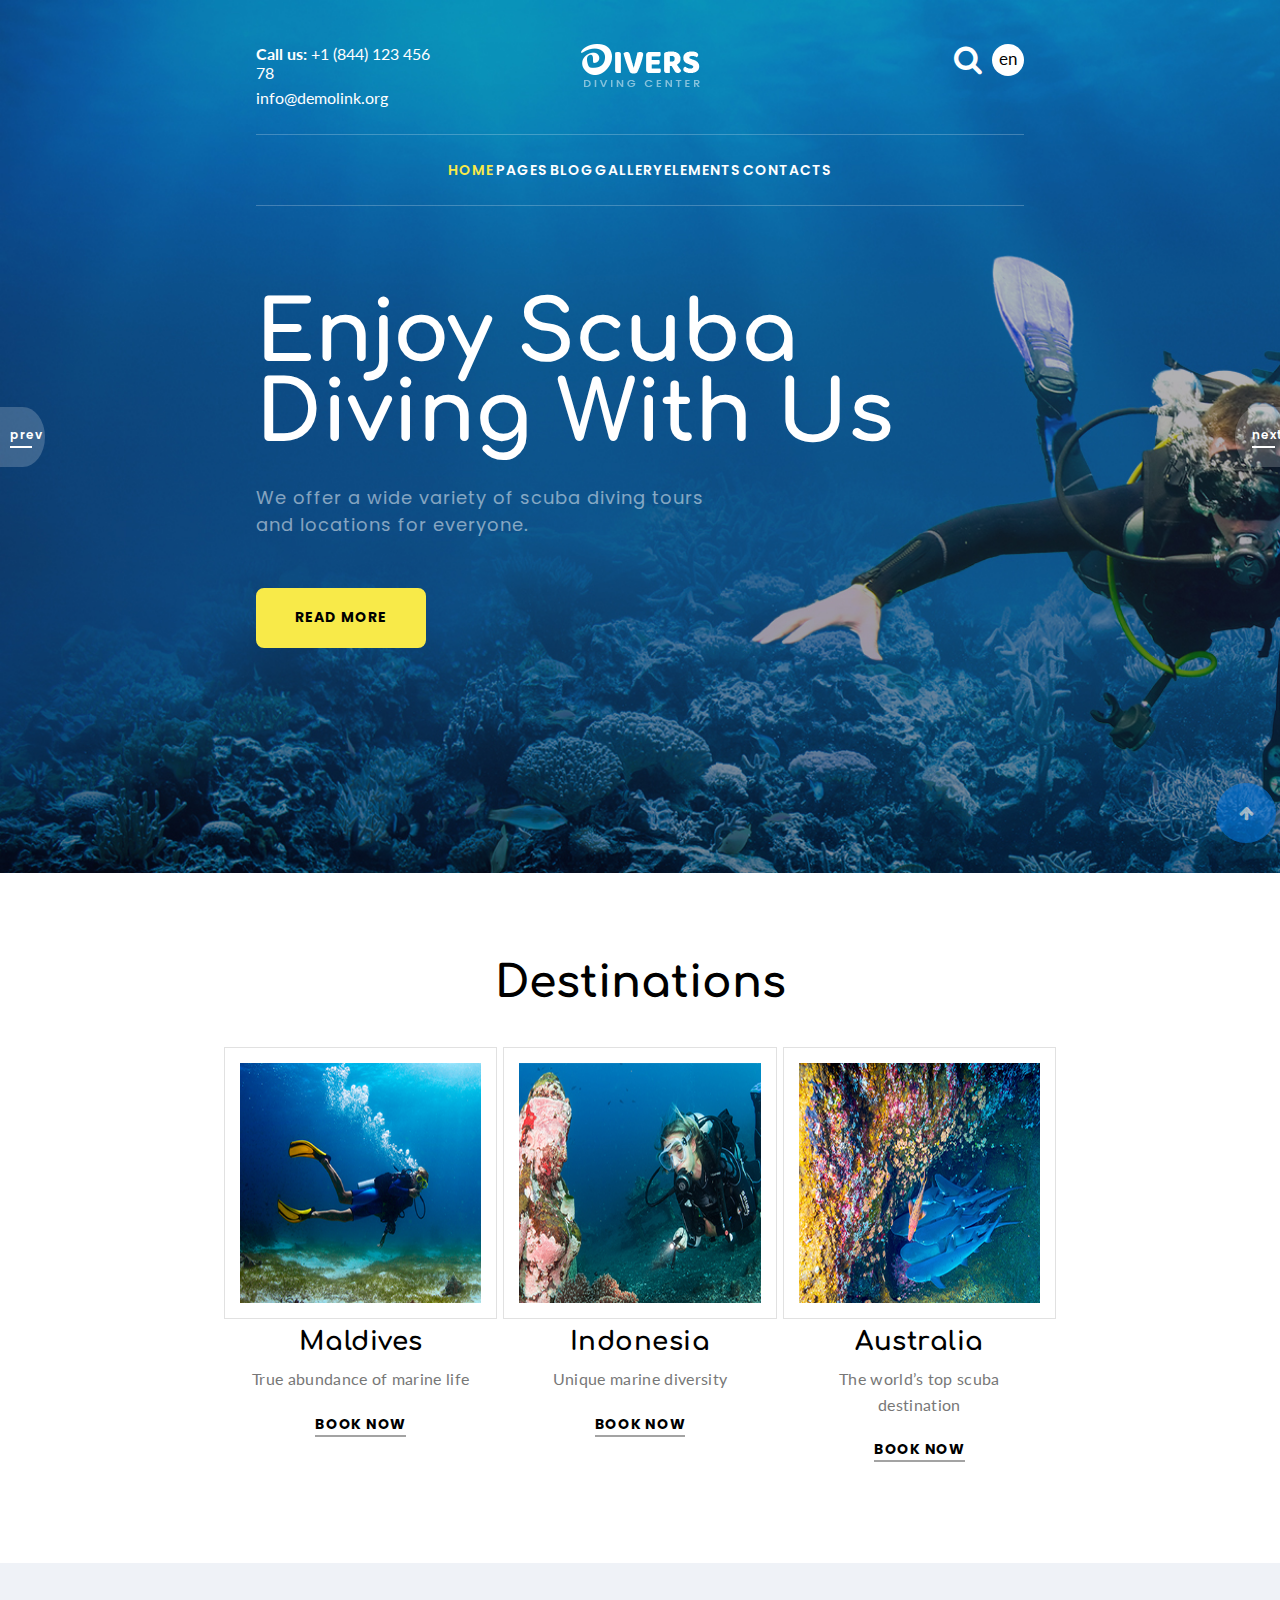
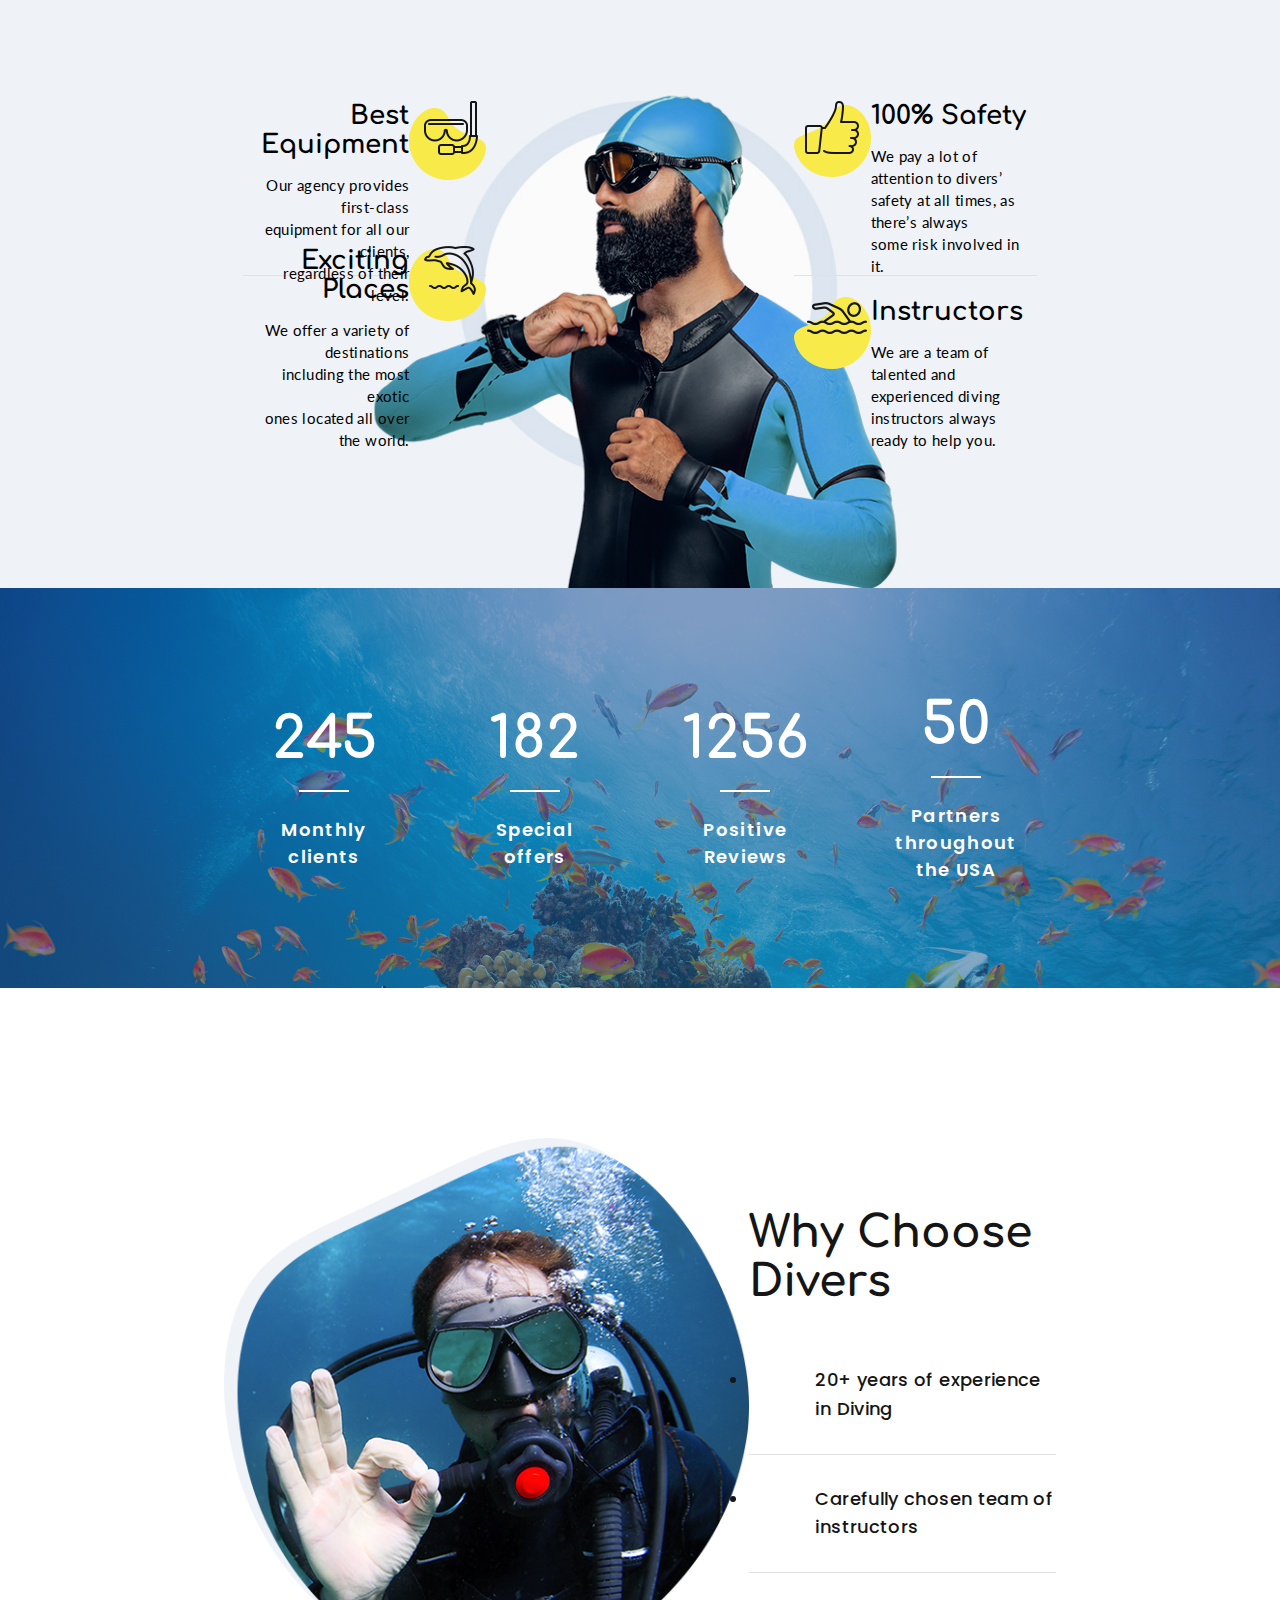
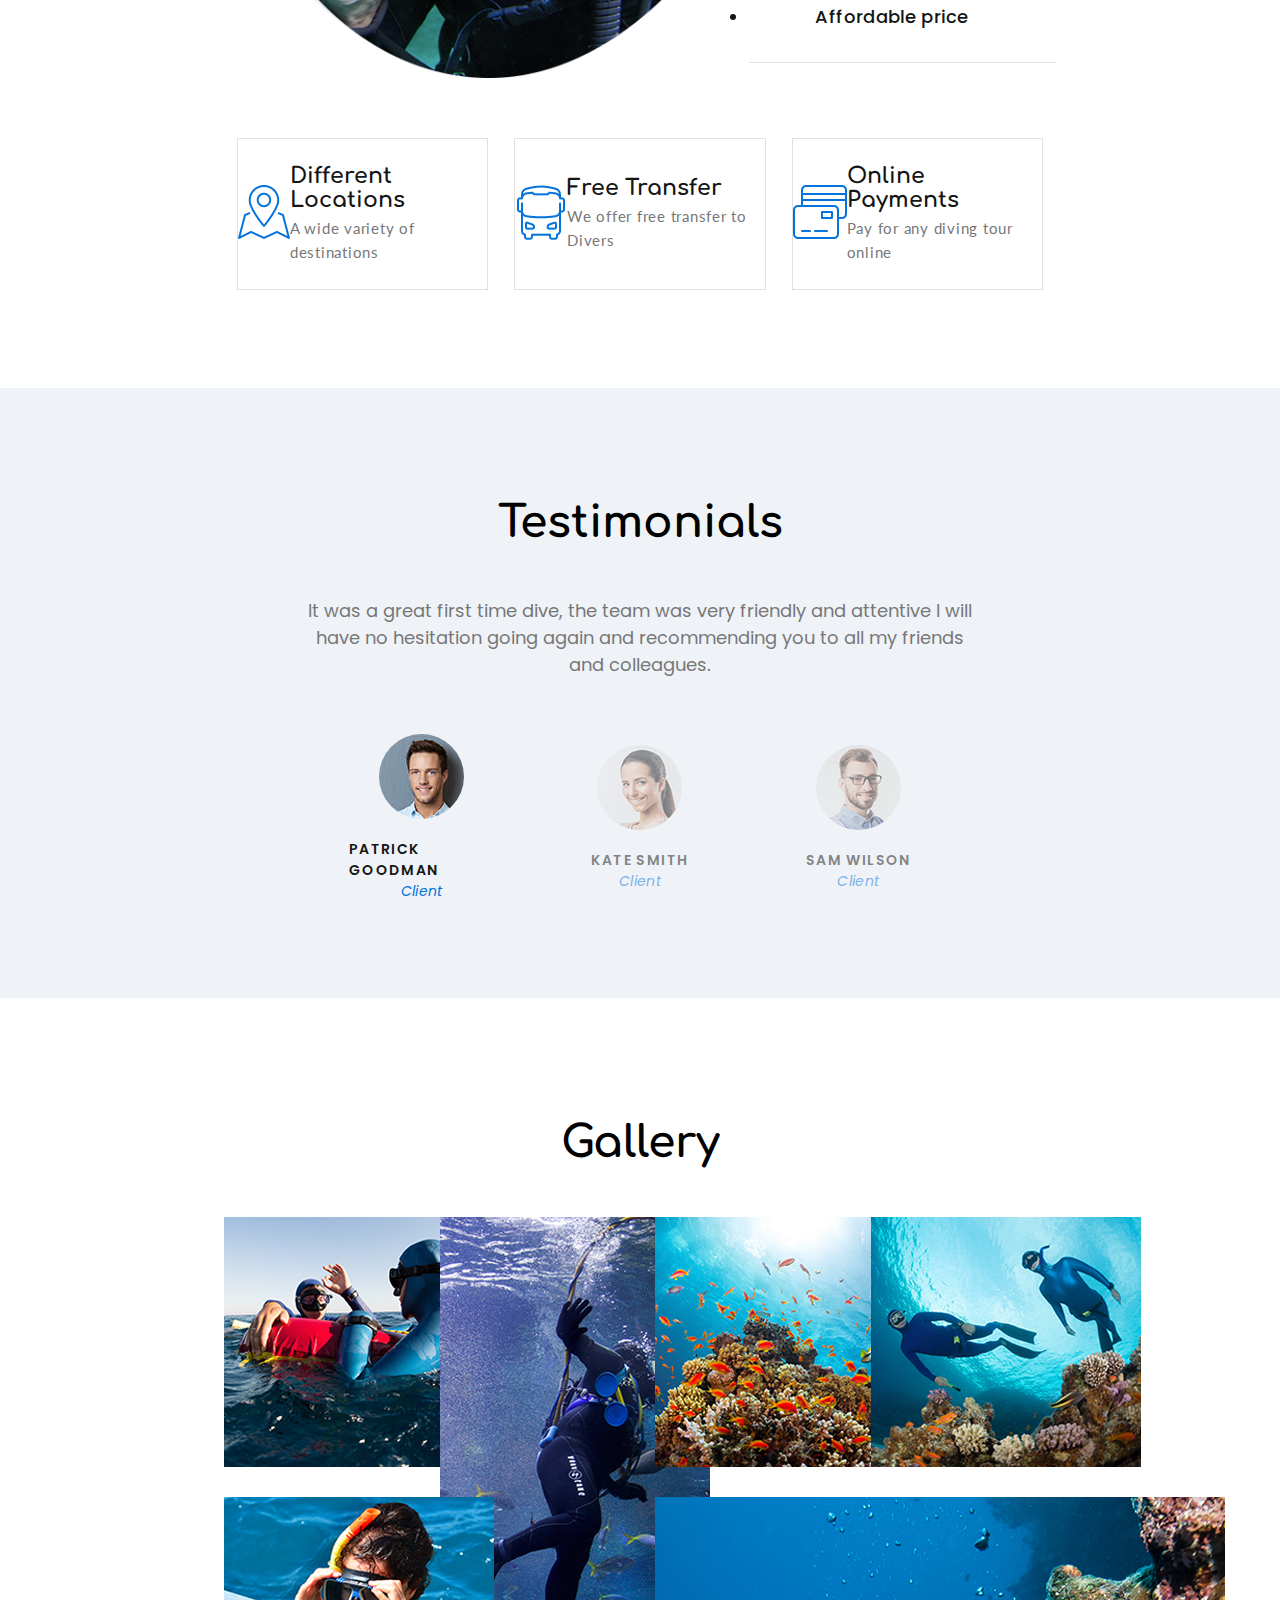
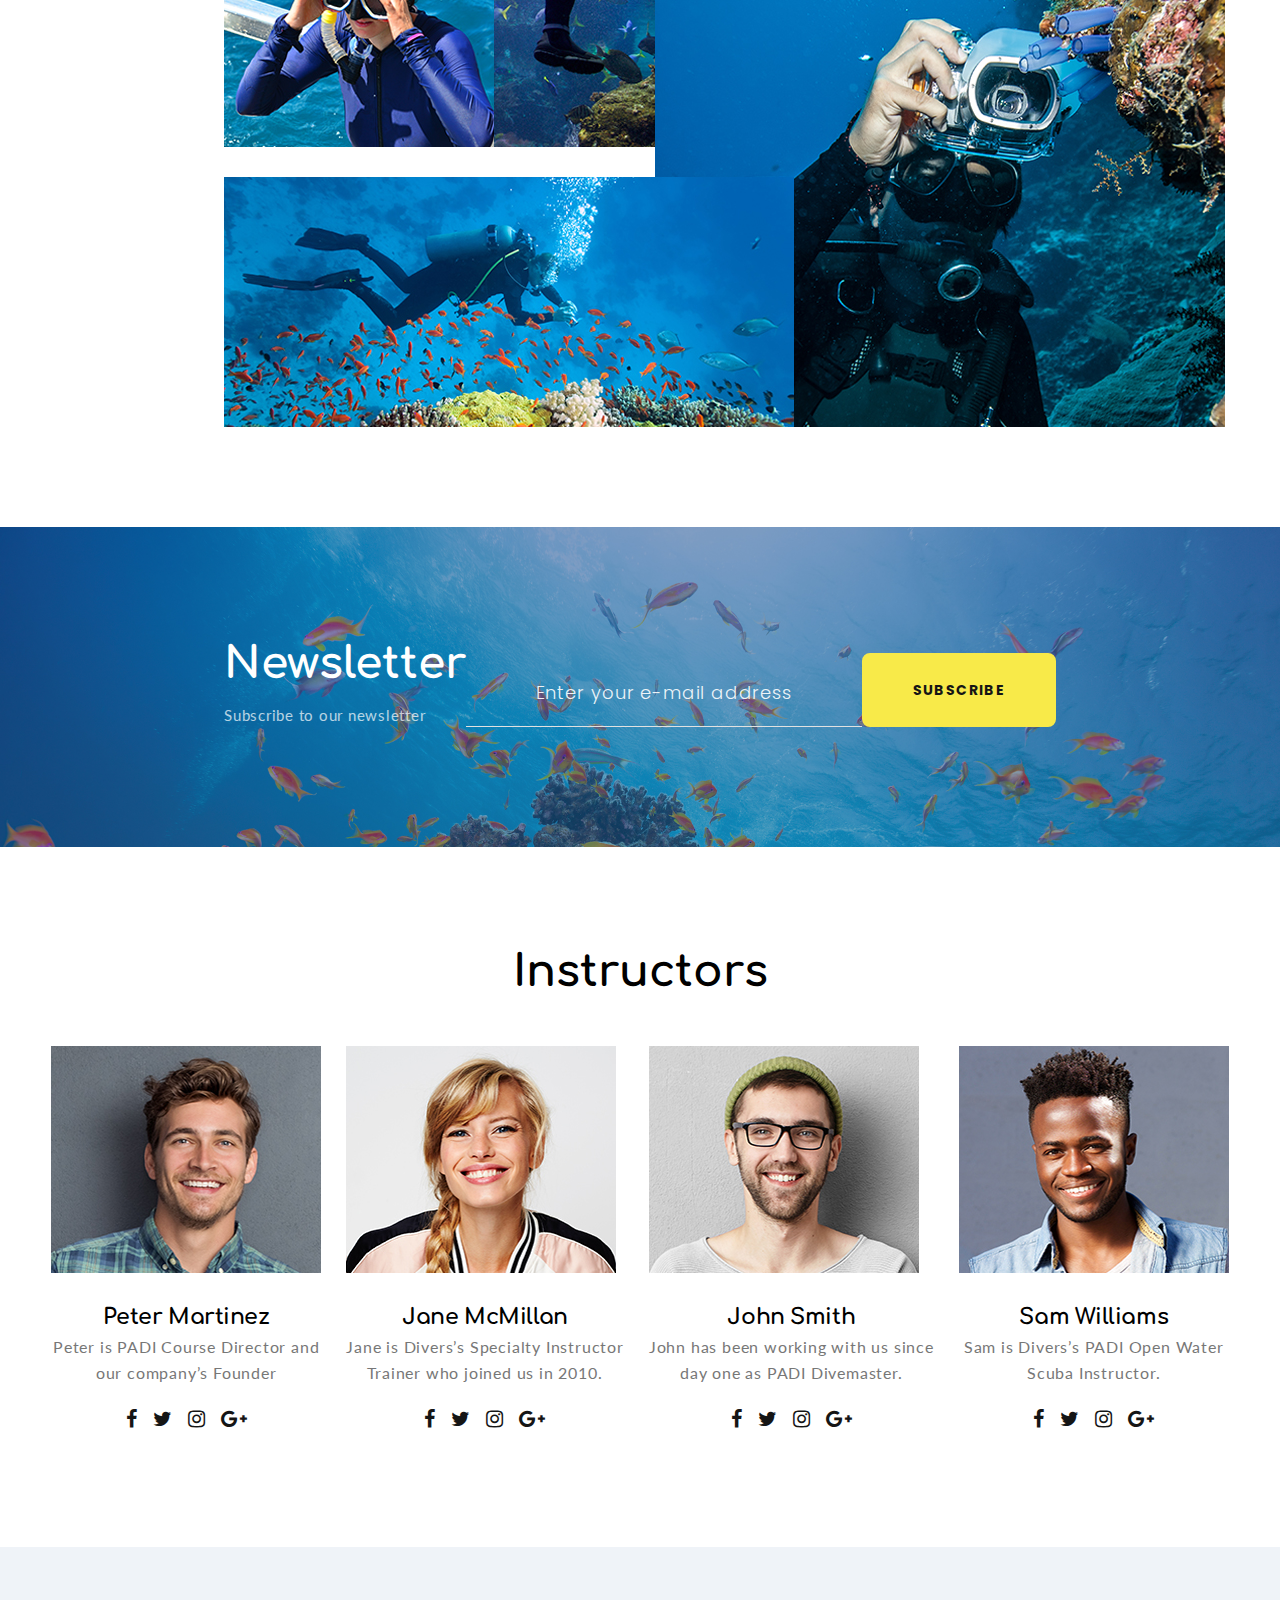
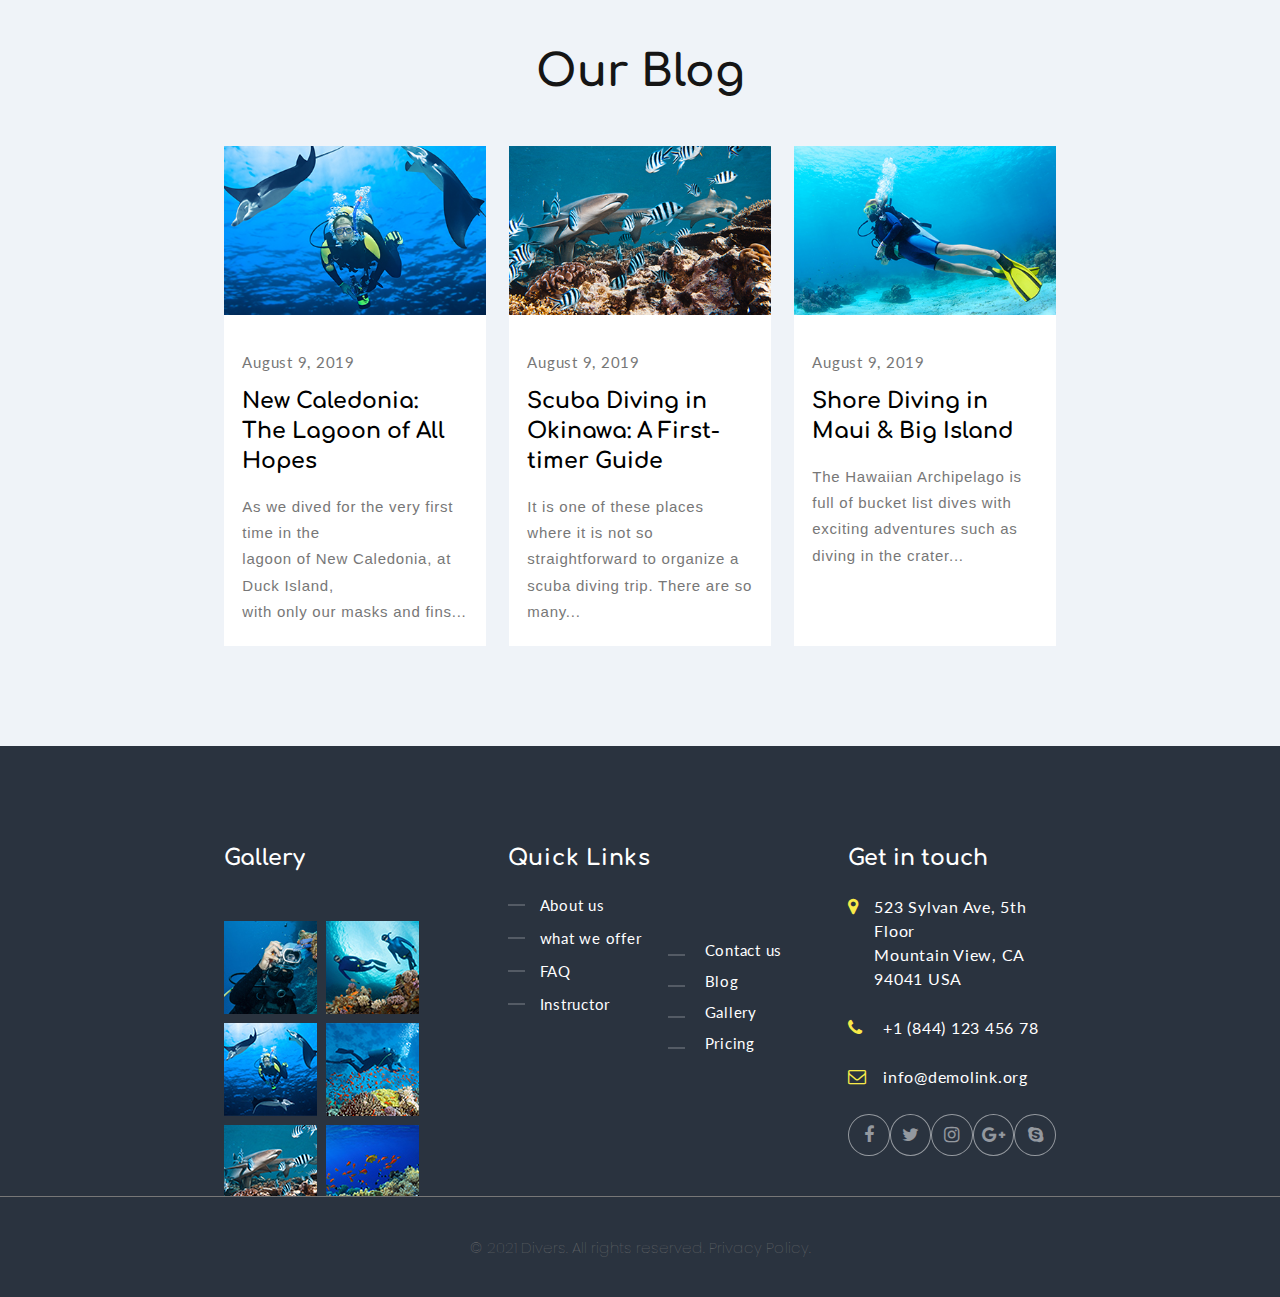
<file: index.html>
<!DOCTYPE html>
<html lang="en">
  <head>
    <meta charset="UTF-8" />
    <meta http-equiv="X-UA-Compatible" content="IE=edge" />
    <meta name="viewport" content="width=device-width, initial-scale=1.0" />
    <title>Divers | Online booking portal for scooba diving</title>
    <link rel="stylesheet" href="style.css" />
    <link rel="stylesheet" href="mobile.css">
    <link
      rel="stylesheet"
      href="https://cdnjs.cloudflare.com/ajax/libs/font-awesome/4.7.0/css/font-awesome.css"
    />
  </head>   
  <body>
    <!-- back to top button  -->
    <div class="btt" id="btt"> 
      <i class="fa fa-arrow-up" aria-hidden="true"></i>
    </div>

    <!-- Navigation for mobile phones  -->
    <div class="mob-nav mob" id="mob-nav">
      <ul class="list-items">
        <li class="item" id="item1">HOME</li>
        <li class="item">PAGES</li>
        <li class="item">BLOG</li>
        <li class="item">GALLERY</li>
        <li class="item">ELEMENTS</li>
        <li class="item">CONTACTS</li>
      </ul>
    </div>

    <!-- banner -->
    <section>
      <div class="banner">
        <div class="pre-button slider_btn">
          <span>prev</span>
          <span class="btn-line"></span>
        </div>
        <div class="banner-content">
          <!-- header  -->
          <div class="header">
            <div class="child">
              <p style="margin-bottom: 6px">
                <strong>Call us:</strong> +1 (844) 123 456 78
              </p>
              <p>info@demolink.org</p>
            </div>
            <div class="child">
              <p class="mob menu-lines" id="menu-lines">
                <span class="head-line"></span>
                <span class="head-line"></span>
                <span class="head-line"></span> 
              </p>
              <img src="/img/divers_logo.png" class="desktop"/> 
              <img src="/img/mb-divers-logo.png" class="mob logo"/>
            </div>
            <div class="child">
              <i class="fa fa-search" aria-hidden="true"></i>
              <span class="en">en</span>
              <p class="mob menu-dots">
                <span class="head-dot"></span>
                <span class="head-dot"></span>
                <span class="head-dot"></span>
              </p>
     
   
            </div>
          </div>
  
          <!-- navigation -->
          <div class="nav-parent" id="nav-parent">
            <div class="nav" id="nav">
              <ul class="list-items">
                <li class="item" id="item1">HOME</li>
                <li class="item">PAGES</li>
                <li class="item">BLOG</li>
                <li class="item">GALLERY</li>
                <li class="item">ELEMENTS</li>
                <li class="item">CONTACTS</li>
              </ul>
            </div>
          </div>  
          <!-- Banner Content  -->
          <div class="banner-details">
            <div class="heading">
              <h1>Enjoy Scuba <br class="desktop"> Diving <br class="mob"> With Us</h1>
            </div>
            <div class="banner-para">
              <p>
                We offer a wide variety of scuba diving tours<br />
                and locations for everyone.
              </p>
            </div>
            <div class="banner-btn">
              <button class="btn">READ MORE</button>
            </div>
          </div>
        </div>
        <div class="next-button slider_btn">
          <span>next</span>
          <span class="btn-line"></span>
        </div>
      </div>
    </section>

    <!-- Destination section -->
    <section class="destination">
        
            <p class="title">Destinations</p>
            
            <div class="dest-cards container">
              <div class="cards box1">
                <img src="/img/Maldives_card.jpg" alt="">
                <h1 class="card-heading">Maldives</h1>
                <p class="card-para">True abundance of marine life</p>
                
                <p class="destination-btn">
                    <button class="dest-btn">BOOK NOW</button>
                </p>


              </div>
              <div class="cards box2">
                <img src="/img/indonesia_card.jpg" alt="">
                <h2 class="card-heading">Indonesia</h2>
                <p class="card-para">Unique marine diversity</p>

                <p class="destination-btn">
                  <button class="dest-btn">BOOK NOW</button>
                </p>
              </div>
              <div class="cards box3">
                <img src="/img/Australia_card.jpg" alt="">
                <h3 class="card-heading">Australia</h3>
                <p class="card-para">The world’s top scuba destination</p>
                <p class="destination-btn">
                  <button class="dest-btn">BOOK NOW</button>
              </p>
              </div>
            </div>
    </section>

    <!-- Features Section  -->
    <section class="features">
          
        <div class="equipment">
          <div class="eq brd ">

            <div class="eq-child"> 
              <div class="eq-detail rf">
                <p class="eq-title">Best Equipment</p>
                <p class="eq-para">Our agency provides first-class <br> equipment for all our clients, <br> regardless of their level.</p>
              </div>

              <div class="eq-img">
                  <img src="/img/f1.png" alt="">
              </div>
            </div>
          
          </div>

          <div class="eq">
            <div class="eq-child">
              <div class="eq-detail rf">
                <p class="eq-title">Exciting Places</p>
                <p class="eq-para">We offer a variety of destinations<br>including the most exotic<br>ones located  all over the world.</p>
              </div>
              <div class="eq-img">
                <img src="/img/f2.png" alt="">
              </div>
            </div>
          </div>
        </div>

        <div class="equipment">
          <div class="eq brd">
            <div class="eq-child lf">
              <div class="eq-img">
                <img src="/img/f3.png" alt="">
              </div>
              
              <div class="eq-detail">
                <p class="eq-title">100% Safety</p>
                <p class="eq-para">We pay a lot of attention to divers’<br>safety at all times, as there’s always <br> some risk involved in it.</p>
              </div>
             
            </div>
          </div>
          <div class="eq">
            <div class="eq-child lf">
              <div class="eq-img">
                <img src="/img/f4.png" alt="">
              </div>
              
              <div class="eq-detail">
                <p class="eq-title">Instructors</p>
                <p class="eq-para">We are a team of talented and<br>experienced diving instructors always<br>ready to help you.</p>
              </div>
             
            </div>
          </div>
        </div>
    </section>

    <!-- Details Section  -->
    <section class="details">
        <div class="stats container">
            <div class="child">
              <p class="number">245</p>
              <p class="stats-line"></p>
              <p class="stats-text">Monthly<br class="desktop">clients</p>
            </div>

            <div class="child">
              <p class="number">182</p>
              <p class="stats-line"></p>
              <p class="stats-text">Special<br class="desktop">offers</p>
            </div>

            <div class="child">
              <p class="number">1256</p>
              <p class="stats-line"></p>
              <p class="stats-text">Positive<br class="desktop">Reviews</p>
            </div>

            <div class="child">
              <p class="number">50</p>
              <p class="stats-line"></p>
              <p class="stats-text">Partners throughout<br>the USA</p>
            </div>
            
        </div>
    </section>

    <!-- About-us Section  -->
    <section class="about-us">

        <div class="divers-hero container">
          <img src="./img/divers_hero.png" alt="">

            <div class="demo">
              <p class="divers-title">Why Choose Divers</p>
              <ul class="list">
                  <li class="list-points">20+ years of experience in Diving</li>
                  <li class="list-points">Carefully chosen team of instructors</li>
                  <li class="list-points">Affordable price</li>
              </ul>
            </div>
        </div>

        <div class="divers-services container">

          <div class="services-location">  
              <div class="services-img">
                <img src="./img/locations.png" alt="">
              </div>
            
              <div class="services-content">
                <p class="services-title">Different Locations</p>
                <p class="services-desc">A wide variety of destinations</p>
              </div>
          </div>

          <div class="services-location">  
            <div class="services-img">
              <img src="./img/transfer.png" alt="">
            </div>
          
            <div class="services-content">
              <p class="services-title">Free Transfer</p>
              <p class="services-desc">We offer free transfer to Divers</p>
            </div>
          </div>

          <div class="services-location">  
            <div class="services-img">
              <img src="./img/payment.png" alt="">
            </div>
          
            <div class="services-content">
              <p class="services-title">Online Payments</p>
              <p class="services-desc">Pay for any diving tour online</p>
            </div>
          </div>

        </div>

    </section>

    <!-- Testimonials Section  -->
    <section class="testimonial">

      <h1 class="title">Testimonials</h1>

      <div class="container testimonial-container">

          <div class="testimonial-slider">

              <div class="slider">
                  <div class="slider-text">
                      <p>It was a great first time dive, the team was very friendly and attentive I will have no hesitation going again and recommending you to all my friends and colleagues.</p> 
                      <div class="user mob">
                        <div class="user-img">
                            <img src="./img/patrick.jpg"/>
                        </div>
                        <p class="user-title">Patrick Goodman</p>
                        <p class="user-type">Client</p>
                      </div>
                    </div>
                  <div class="slider-text">
                      <p> It was a great first time dive, the team was very friendly and attentive I will have no hesitation going again and recommending you to all my friends and colleagues.</p>
                      <div class="user mob">
                        <div class="user-img">
                            <img src="./img/kate.jpg"/>
                        </div>
                        <p class="user-title">Kate Smith</p>
                        <p class="user-type">Client</p>
                      </div>
                    </div>
                  <div class="slider-text">
                      <p>It was a great first time dive, the team was very friendly and attentive I will have no hesitation going again and recommending you to all my friends and colleagues.</p>
                      <div class="user mob">
                        <div class="user-img">
                            <img src="./img/sam_wilson.jpg"/>
                        </div>
                        <p class="user-title">Sam Wilson</p>
                        <p class="user-type">Client</p>
                    </div> 
                    </div>
              </div>
          </div>

          <div class="testimonial-users desktop">
                  <div class="user">
                      <div class="user-img">
                          <img src="./img/patrick.jpg"/>
                      </div>
                      <p class="user-title">Patrick Goodman</p>
                      <p class="user-type">Client</p>
                  </div>

                  <div class="user">
                      <div class="user-img">
                          <img src="./img/kate.jpg"/>
                      </div>
                      <p class="user-title">Kate Smith</p>
                      <p class="user-type">Client</p>
                  </div>

                  <div class="user">
                      <div class="user-img">
                          <img src="./img/sam_wilson.jpg"/>
                      </div>
                      <p class="user-title">Sam Wilson</p>
                      <p class="user-type">Client</p>
                  </div>  
          </div>
      </div>
  </section>

    <!-- Gallery section -->
    <section class="gallery">
        <p class="g-title">Gallery</p>
        <div class="gallery-img container">

            <div class="img-1 g-img">
              <div class="gimage">
                <img src="./img/masonry-gallery-1-270x250.jpg" alt="">
              </div>

              <div class="goverlay">
               
              </div>
 
              <div class="over-details">
                <div class="over-content">
                  <p class="over-title">Barracuda Point</p>
                  <p class="zoom-icon">
                     <i class="fa fa-search" aria-hidden="true"></i>
                  </p>
                </div>
              </div>
            </div>
   
            <div class="img-2 g-img">
              <div class="gimage">
                <img src="./img/masonry-gallery-2-270x530.jpg" alt="">
              </div>

              <div class="goverlay">
               
              </div>
 
              <div class="over-details">
                <div class="over-content">
                  <p class="over-title">Blue Corner Wall</p>
                  <p class="zoom-icon">
                     <i class="fa fa-search" aria-hidden="true"></i>
                  </p>
                </div>
              </div>
            </div>
            
            <div class="img-3 g-img">
              <div class="gimage">
                <img src="./img/masonry-gallery-3-270x250.jpg" alt="">
              </div>

              <div class="goverlay">
               
              </div>
 
              <div class="over-details">
                <div class="over-content">
                  <p class="over-title">The Yongala</p>
                  <p class="zoom-icon">
                     <i class="fa fa-search" aria-hidden="true"></i>
                  </p>
                </div>
              </div>
            </div>

            <div class="img-4 g-img">
              <div class="gimage">
                <img src="./img/masonry-gallery-4-270x250.jpg" alt="">
              </div>

              <div class="goverlay">
               
              </div>
 
              <div class="over-details">
                <div class="over-content">
                  <p class="over-title">Thistlegorm</p>
                  <p class="zoom-icon">
                     <i class="fa fa-search" aria-hidden="true"></i>
                  </p>
                </div>
              </div>
            </div>
  
            <div class="img-5 g-img">
              <div class="gimage">
                <img src="./img/masonry-gallery-5-270x250.jpg" alt="">
              </div>

              <div class="goverlay">
               
              </div>
 
              <div class="over-details">
                <div class="over-content">
                  <p class="over-title">Shark and Yolanda Reef</p>
                  <p class="zoom-icon">
                     <i class="fa fa-search" aria-hidden="true"></i>
                  </p>
                </div>
              </div>
            </div>
             
            <div class="img-6 g-img">            
              <div class="gimage">
                <img src="./img/masonry-gallery-6-570x530.jpg" alt="">
              </div>

              <div class="goverlay">
               
              </div>
 
              <div class="over-details">
                <div class="over-content">
                  <p class="over-title">Manta Ray Night Drive</p>
                  <p class="zoom-icon">
                     <i class="fa fa-search" aria-hidden="true"></i>
                  </p>
                </div>
              </div>
            </div>
            
            <div class="img-7 g-img">           
              <div class="gimage">
                <img src="./img/masonry-gallery-7-570x250.jpg" alt="">
              </div>

              <div class="goverlay">
               
              </div>
 
              <div class="over-details">
                <div class="over-content">
                  <p class="over-title">Great Blue Hole</p>
                  <p class="zoom-icon">
                     <i class="fa fa-search" aria-hidden="true"></i>
                  </p>
                </div>
              </div>
            </div> 

        </div>
      
    </section>

    <!-- Newsletter Section  -->
    <section class="newsletter">
      <div class="news-content container">
        <div class="news-heading">
          <h1>Newsletter</h1>
          <p>Subscribe to our newsletter</p>
        </div>
        <div class="news-input">
          <input class="form-input" type="text" placeholder="Enter your e-mail address">
        </div>
        <div class="news-btn">Subscribe</div>
      </div>
    </section>

    <!-- Instructor Section  -->
    <section class="instructors">
      <p class="insta-title">Instructors</p>
      
        <div class="wrapper">
          <div class="inst-content">
            <img src="./img/peter.jpg" alt="" width="270" height="227">
            <p class="inst-name">Peter Martinez</p>
            <p class="inst-desc">Peter is PADI Course Director and <br> our company’s Founder</p>

            <div class="social-icon">
              <p><i class="fa fa-facebook"></i></p>
              <p><i class="fa fa-twitter"></i></p>
              <p><i class="fa fa-instagram"></i></p>
              <p><i class="fa fa-google-plus"></i></p>
            </div>
          
          </div>
          <div class="inst-content">
            <img src="./img/jane.jpg" alt="" width="270" height="227">
            <p class="inst-name">Jane McMillan</p>
            <p class="inst-desc">Jane is Divers’s Specialty Instructor <br> Trainer who joined us in 2010.</p>
            
            <div class="social-icon">
              <p><i class="fa fa-facebook"></i></p>
              <p><i class="fa fa-twitter"></i></p>
              <p><i class="fa fa-instagram"></i></p>
              <p><i class="fa fa-google-plus"></i></p>
            </div>
        
          </div>
          <div class="inst-content">
            <img src="./img/john.jpg" alt="" width="270" height="227">
            <p class="inst-name">John Smith</p>
            <p class="inst-desc">John has been working with us since<br>day one as PADI Divemaster.</p>
          
            <div class="social-icon">
              <p><i class="fa fa-facebook"></i></p>
              <p><i class="fa fa-twitter"></i></p>
              <p><i class="fa fa-instagram"></i></p>
              <p><i class="fa fa-google-plus"></i></p>
            </div>

          </div>
          <div class="inst-content">
            <img src="./img/sam.jpg" alt="" width="270" height="227">
            <p class="inst-name">Sam Williams</p>
            <p class="inst-desc">Sam is Divers’s PADI Open Water <br> Scuba Instructor.</p>
         
            <div class="social-icon">
              <p><i class="fa fa-facebook"></i></p>
              <p><i class="fa fa-twitter"></i></p>
              <p><i class="fa fa-instagram"></i></p>
              <p><i class="fa fa-google-plus"></i></p>
            </div>

          </div>
        
        </div>
    </section>

    <!-- blog section  -->
    <section class="blog">
        <p class="blog-title">Our Blog</p>

          <div class="blog-cards container">
              <div class="card">
                <img src="./img/blog-1.jpg" alt="">
                
                <div class="blog-content">
                  <p class="blog-date">August 9, 2019</p>
                  <p class="blog-head">New Caledonia: The Lagoon of All Hopes</p>
                  <p class="blog-details">As we dived for the very first time in the <br> lagoon of New Caledonia, at Duck Island,<br> with only our masks and fins...</p>
                </div>
              
              </div>
             
              <div class="card">
                <img src="./img/blog-2.jpg" alt="">
                
                <div class="blog-content">
                  <p class="blog-date">August 9, 2019</p>
                  <p class="blog-head">Scuba Diving in Okinawa: A First-timer Guide</p>
                  <p class="blog-details">It is one of these places where it is not so straightforward to organize a scuba diving trip. There are so many...</p>
                </div>
              
              </div>
              
              <div class="card">
                <img src="./img/blog-3.jpg" alt="">
                
                <div class="blog-content">
                  <p class="blog-date">August 9, 2019</p>
                  <p class="blog-head">Shore Diving in Maui & Big Island</p>
                  <p class="blog-details">The Hawaiian Archipelago is full of bucket list dives with exciting adventures such as diving in the crater...</p>
                </div>

              </div>
          </div>
    </section>

    <!-- Footer section  -->
    <section class="footer">
      
      <!-- gallery section  -->
      <div class="footer-main container">
          <div class="footer-gallery">
            <p class="gallery-title">Gallery</p>
            <img src="./img/grid-gallery-1-93x93.jpg" alt="">
            <img src="./img/grid-gallery-2-93x93.jpg" alt="">
            <img src="./img/grid-gallery-3-93x93.jpg" alt="">
            <img src="./img/grid-gallery-4-93x93.jpg" alt="">
            <img src="./img/grid-gallery-5-93x93.jpg" alt="">
            <img src="./img/grid-gallery-6-93x93.jpg" alt="">
          </div>

          <!-- Quick links -->
          <div class="quick-links">
            <p class="quicklinks-title">Quick Links</p>
                <ul>
                  <li> <span class="link-line"></span> About us </li>
                  <li> <span class="link-line"></span> what we offer </li>
                  <li> <span class="link-line"></span> FAQ </li>
                  <li> <span class="link-line"></span> Instructor </li>
                </ul>
                <div class="links-list">
                  <ul>
                    <li> <span class="link-line"></span> Contact us </li>
                    <li> <span class="link-line"></span> Blog </li>
                    <li> <span class="link-line"></span> Gallery</li>
                    <li> <span class="link-line"></span> Pricing </li>
                  </ul>
                </div>
            </div>

          <!-- Get in touch -->
          <div class="footer-details">
            <p class="details-title">Get in touch</p>
              <div class="details-list">
                <div class="inner-details">
                  <p class="icon">
                    <i class="fa fa-map-marker" aria-hidden="true"></i>
                  </p>
                  <p class="contact-details">
                    523 Sylvan Ave, 5th Floor <br> Mountain View, CA 94041 USA
                  </p>
                </div>
                <div class="inner-details">
                  <p class="icon">
                    <i class="fa fa-phone" aria-hidden="true"></i>
                  </p>
                  <p class="contact-details">
                      +1 (844) 123 456 78
                  </p>
                </div>
                <div class="inner-details">
                  <p class="icon">
                    <i class="fa fa-envelope-o" aria-hidden="true"></i>
                  </p>
                  <p class="contact-details">
                      info@demolink.org
                  </p>
                </div>

                <div class="social-media-icons">
                  <p><i class="fa fa-facebook"></i></p>
                  <p><i class="fa fa-twitter"></i></p>
                  <p><i class="fa fa-instagram"></i></p>
                  <p><i class="fa fa-google-plus"></i></p>
                  <p><i class="fa fa-skype"></i></p>
                </div>
          </div>  

      </div>

    </section>

    <section class="sub-footer"> 
      <p class="descr-title"> ©  2021 Divers.  All rights reserved. Privacy Policy. </p>  
    </section>

    <!-- Javascript code for functionality -->
    <script>

      window.onscroll = function(){
         
          //  code for nav popup 

          if(window.pageYOffset>125){
            document.getElementById('nav-parent').style.position="fixed";
            document.getElementById('nav-parent').style.backgroundColor="white";
            document.getElementById('nav-parent').style.left=0;
            document.getElementById('nav-parent').style.top=0;
            document.getElementById('nav-parent').style.boxShadow="0 1px 3px #d5d5d5";
            document.getElementById('nav-parent').style.marginTop=0;
            document.getElementById('nav').style.width="62%";
            document.getElementById('nav').style.color="black";
            document.getElementById('item1').style.color="blue";
          }      
          else{
            document.getElementById('nav-parent').style.position="static";
            document.getElementById('nav-parent').style.backgroundColor="transparent";
            document.getElementById('nav-parent').style.boxShadow="none";
            document.getElementById('nav-parent').style.marginTop="30px";
            document.getElementById('nav').style.width="100%";
            document.getElementById('nav').style.color="white";
            document.getElementById('item1').style.color="yellow";
          }

          if(window.pageYOffset>775){
            document.getElementById('nav-parent').style.boxShadow="0 1px 5px #d5d5d5";
          }
          else{
            document.getElementById('nav-parent').style.boxShadow="none";
          }

          // code for back to top button 

          if(window.pageYOffset>520){
              document.getElementById('btt').style.transform="translateY(0)";
          }
          else{
              document.getElementById('btt').style.transform="translateY(15vh)";
          }
        }
        
        // code for back to top click functionality 
        
        let scrollValue;

        function scrollToTop(){
          
          window.scrollTo(0,scrollValue);
          if(scrollValue > 0){
              scrollValue-=40; 
          }
          else{
              cancelAnimationFrame(anim);
          }

          let anim = requestAnimationFrame(scrollToTop);

        }
 
        document.getElementById('btt').addEventListener("click",function(){
    
            scrollValue = window.pageYOffset;
            scrollToTop();
        })

        // Functionality of header for mobile 

        let mobNavStatus=false; 

        document.getElementById('menu-lines').onclick=function(){
          
            if(mobNavStatus===false){
              document.getElementById('mob-nav').style.marginLeft="0";
              mobNavStatus=true;
            }
            else{
              document.getElementById('mob-nav').style.marginLeft="-65%";
              mobNavStatus=false;
            }
        }

    </script>


  </body>
</html>
</file>
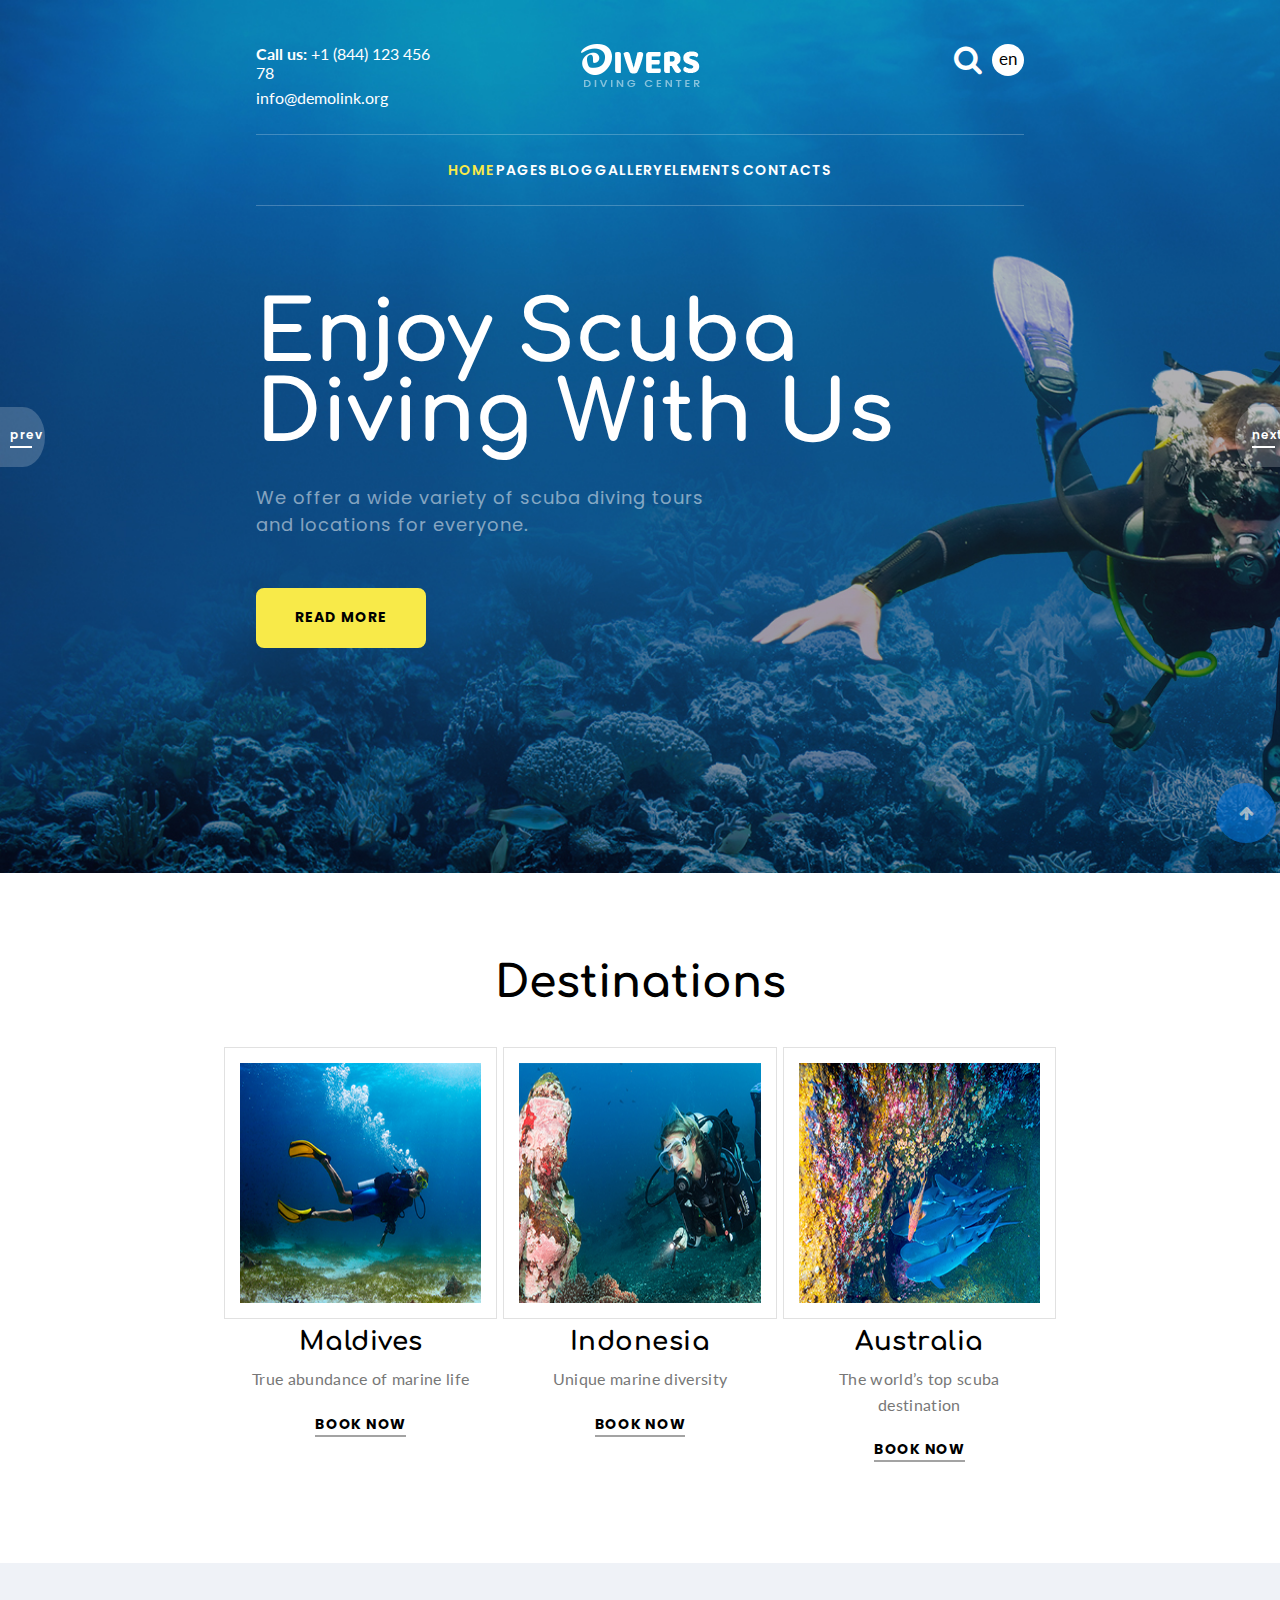
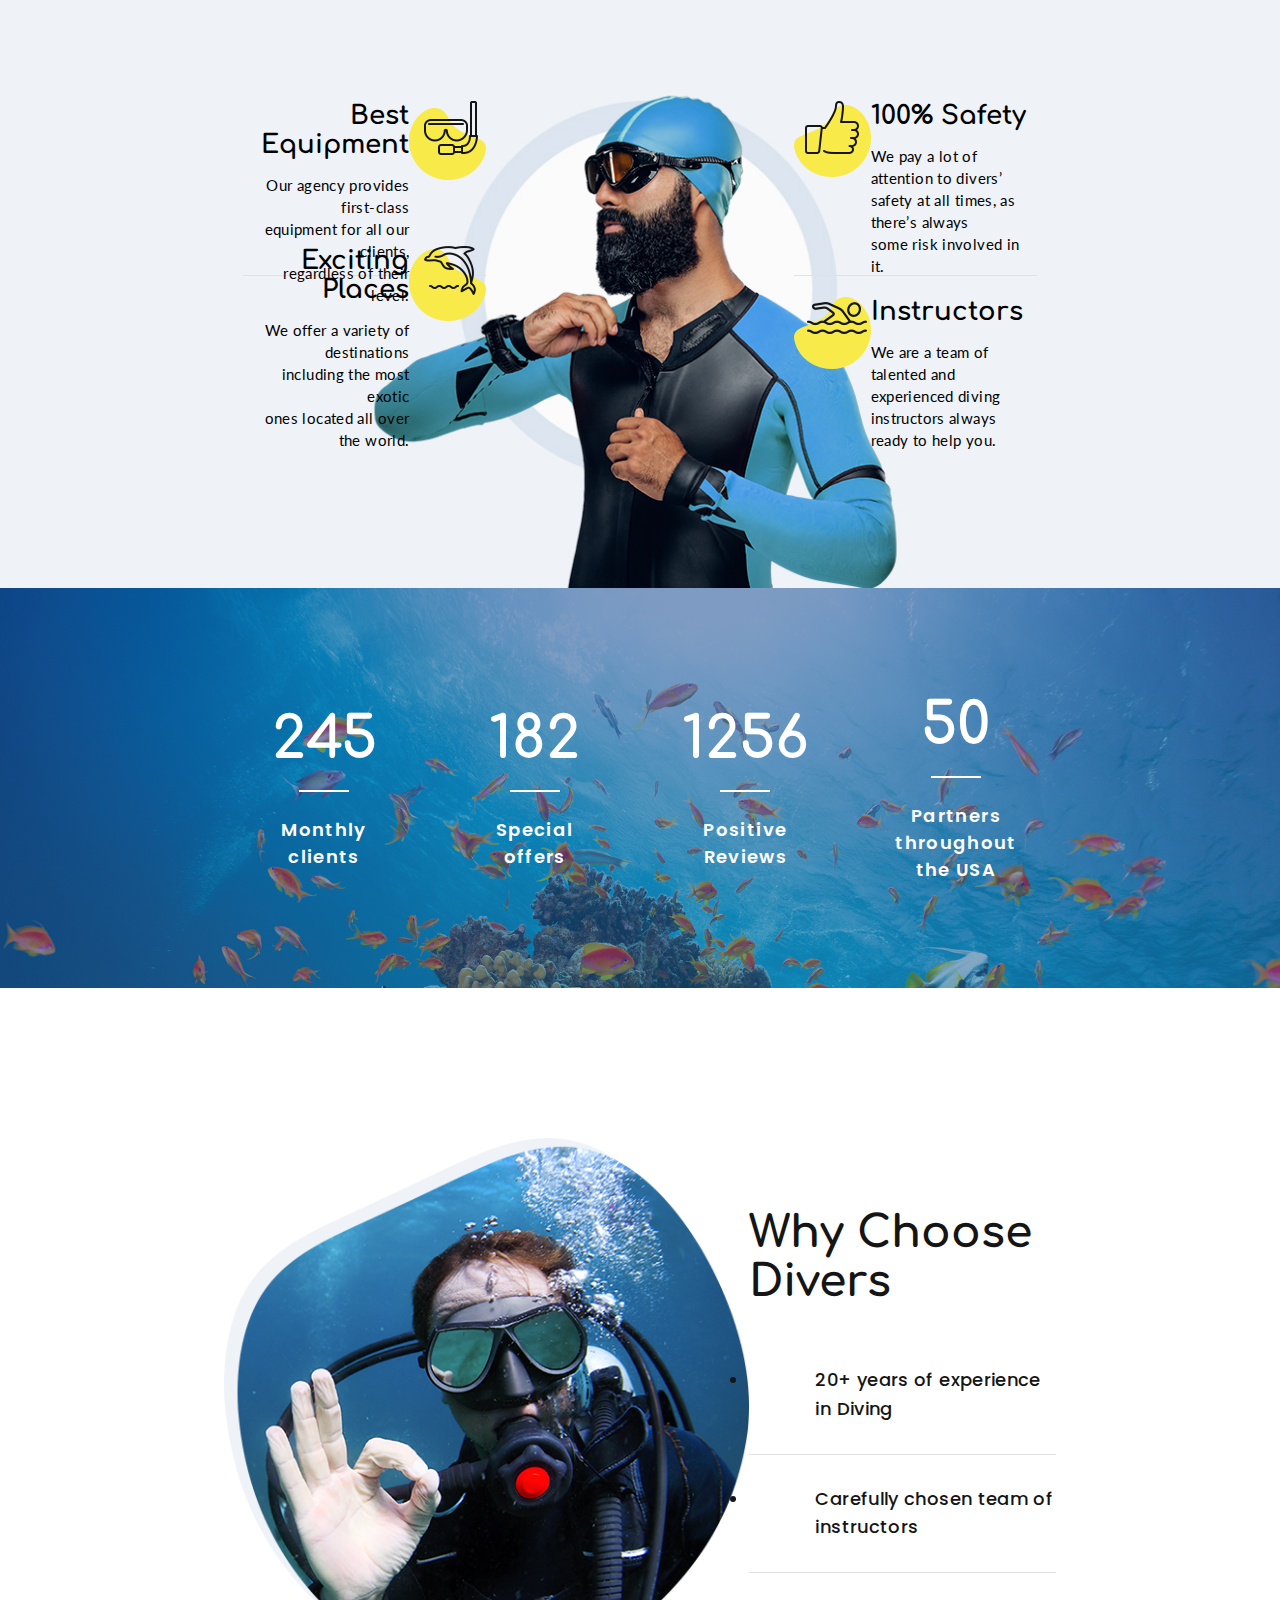
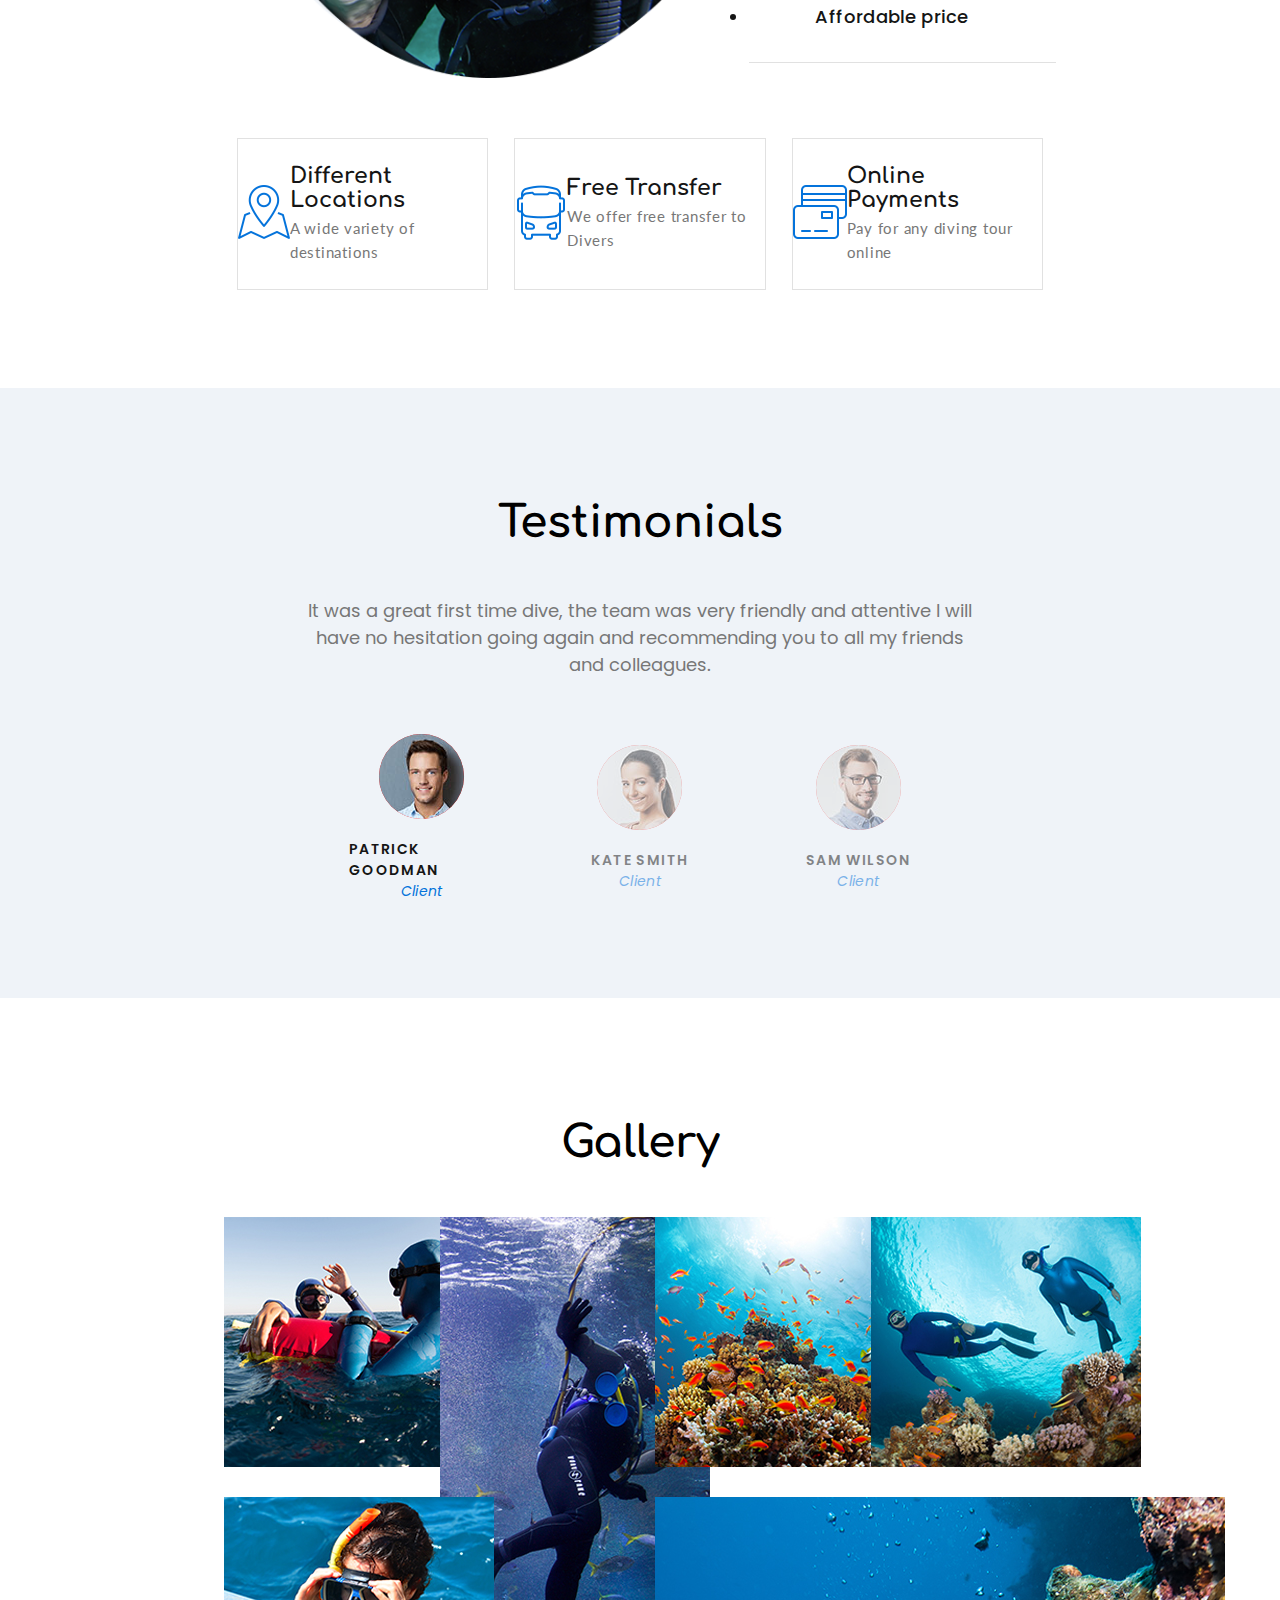
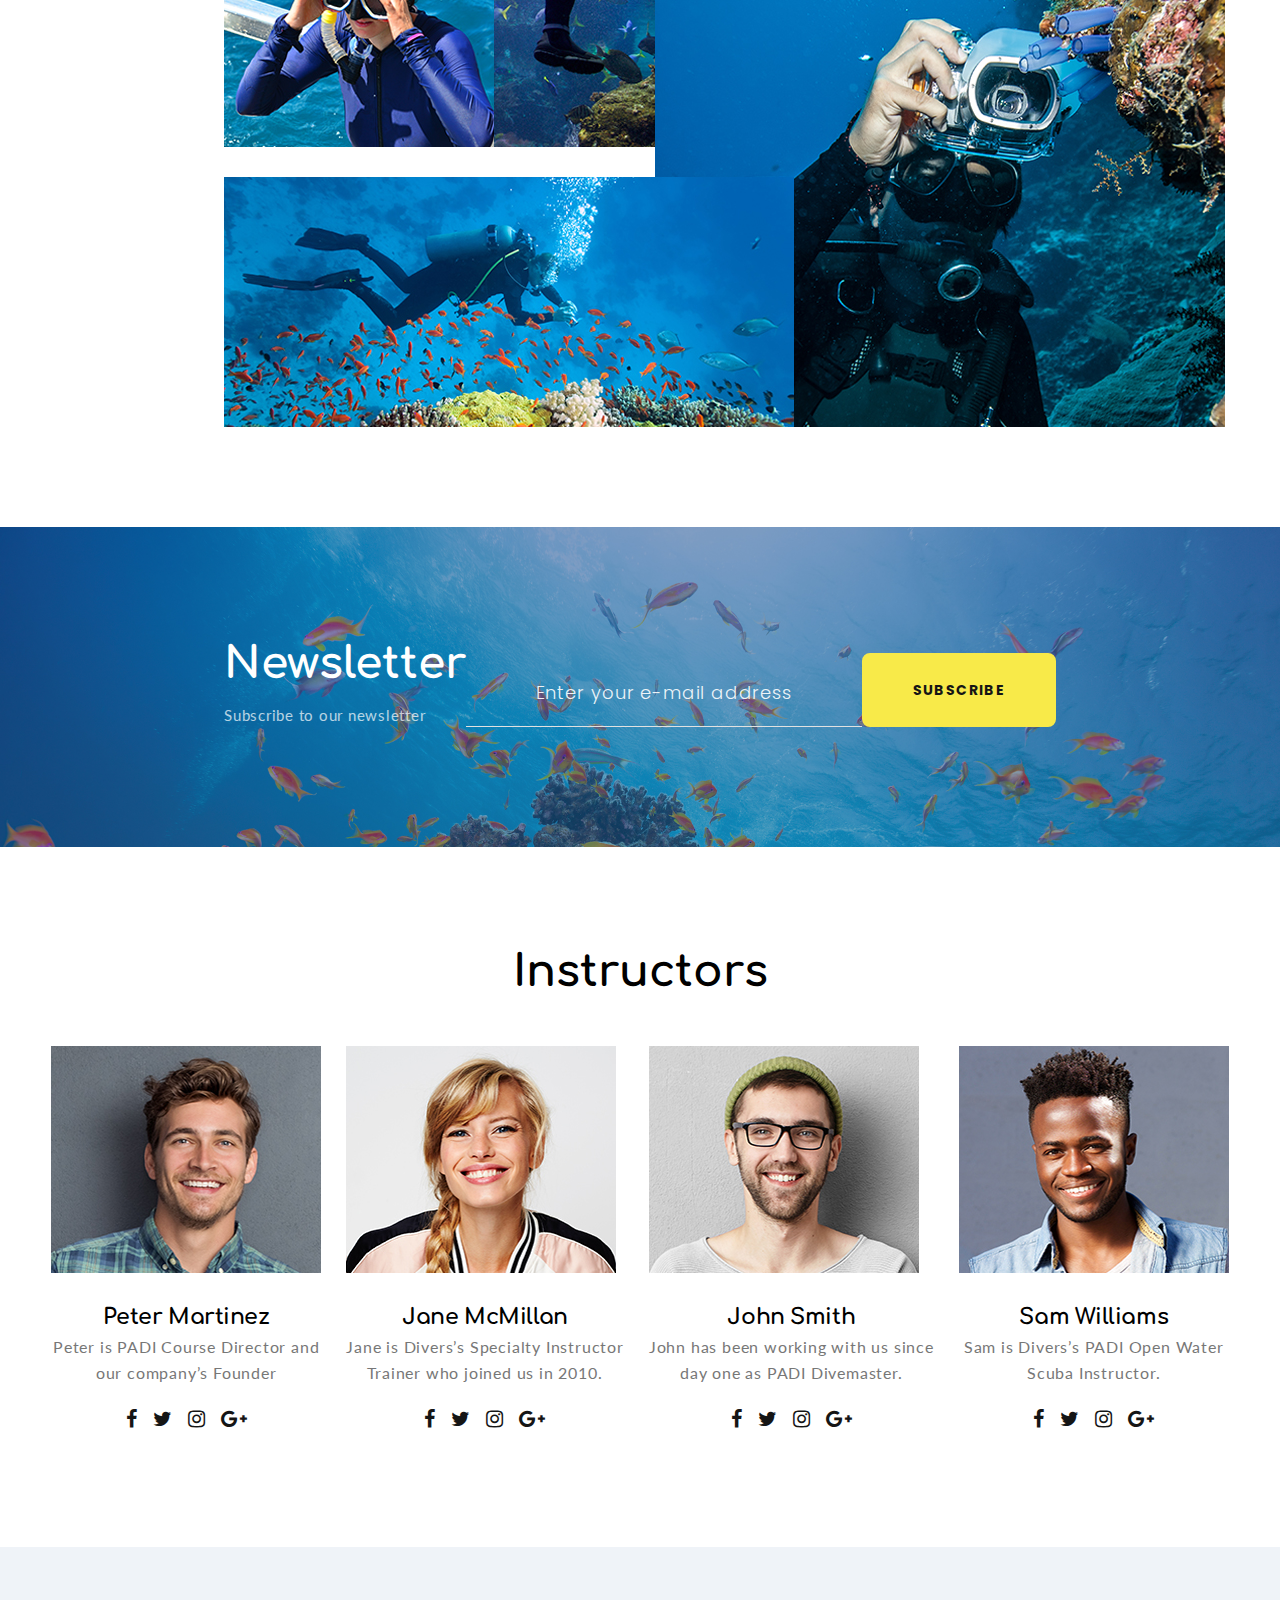
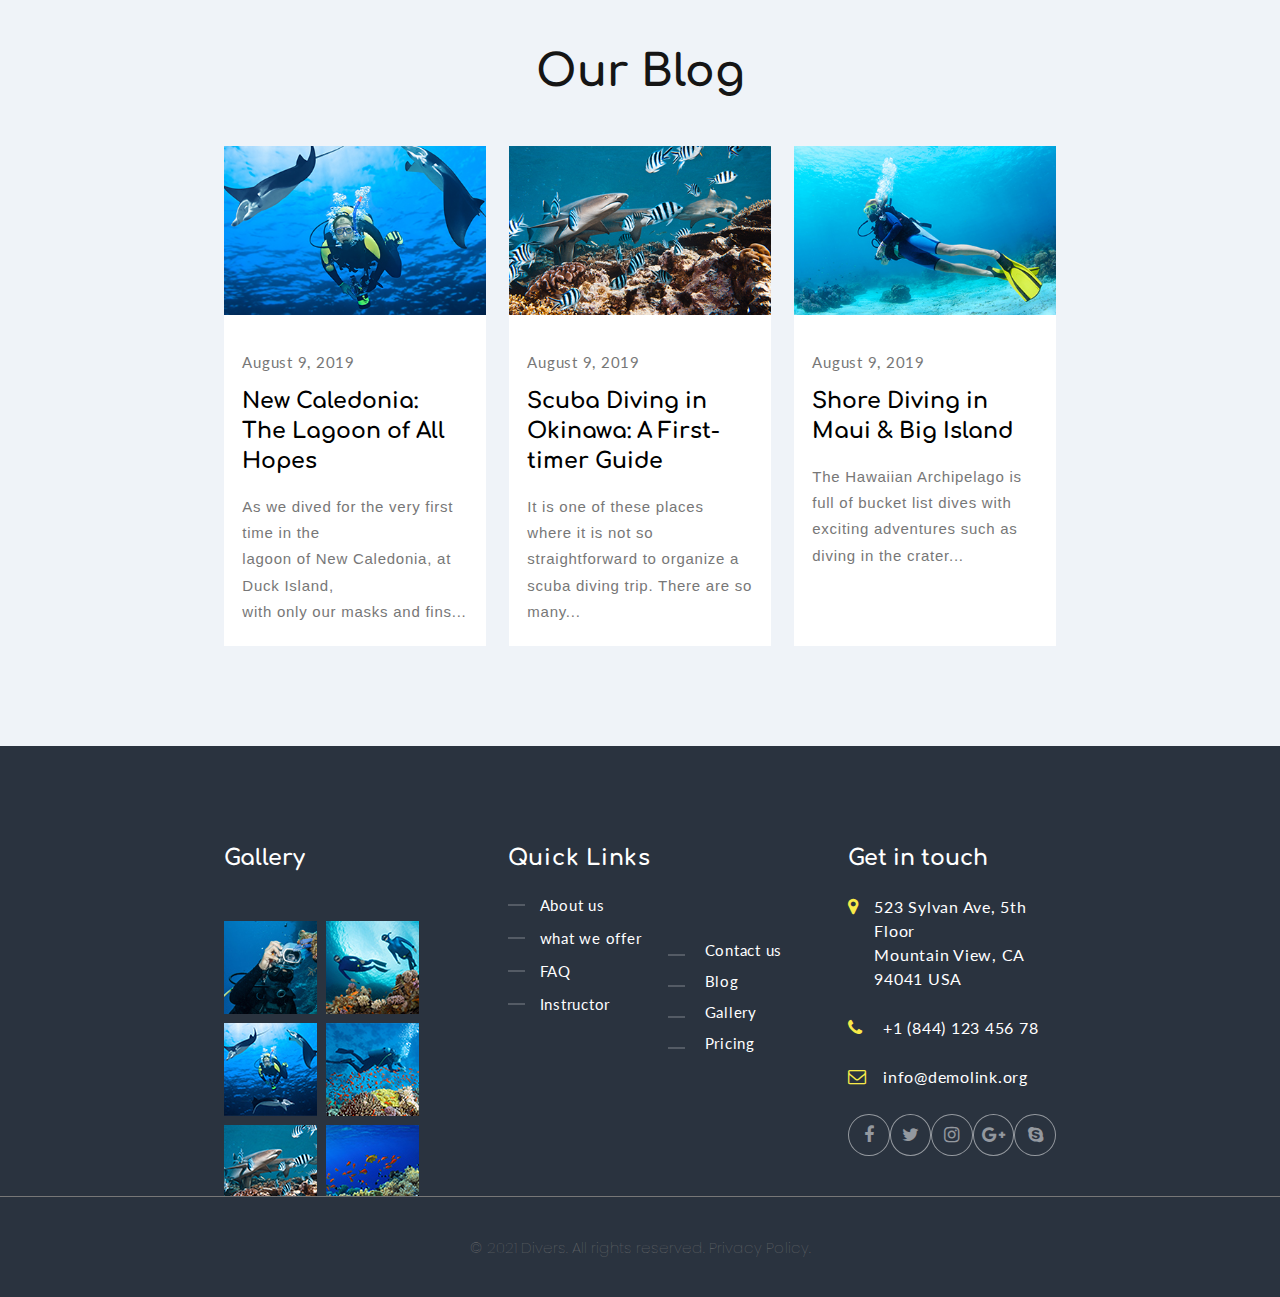
<file: img/index.html>
<!DOCTYPE html>
<html lang="en">
  <head>
    <meta charset="UTF-8" />
    <meta http-equiv="X-UA-Compatible" content="IE=edge" />
    <meta name="viewport" content="width=device-width, initial-scale=1.0" />
    <title>Divers | Online booking portal for scooba diving</title>
    <link rel="stylesheet" href="style.css" />
    <link rel="stylesheet" href="mobile.css">
    <link
      rel="stylesheet"
      href="https://cdnjs.cloudflare.com/ajax/libs/font-awesome/4.7.0/css/font-awesome.css"
    />
  </head>   
  <body>
    <!-- back to top button  -->
    <div class="btt" id="btt"> 
      <i class="fa fa-arrow-up" aria-hidden="true"></i>
    </div>

    <!-- Navigation for mobile phones  -->
    <div class="mob-nav mob" id="mob-nav">
      <ul class="list-items">
        <li class="item" id="item1">HOME</li>
        <li class="item">PAGES</li>
        <li class="item">BLOG</li>
        <li class="item">GALLERY</li>
        <li class="item">ELEMENTS</li>
        <li class="item">CONTACTS</li>
      </ul>
    </div>

    <!-- banner -->
    <section>
      <div class="banner">
        <div class="pre-button slider_btn">
          <span>prev</span>
          <span class="btn-line"></span>
        </div>
        <div class="banner-content">
          <!-- header  -->
          <div class="header">
            <div class="child">
              <p style="margin-bottom: 6px">
                <strong>Call us:</strong> +1 (844) 123 456 78
              </p>
              <p>info@demolink.org</p>
            </div>
            <div class="child">
              <p class="mob menu-lines" id="menu-lines">
                <span class="head-line"></span>
                <span class="head-line"></span>
                <span class="head-line"></span> 
              </p>
              <img src="/img/divers_logo.png" class="desktop"/> 
              <img src="/img/mb-divers-logo.png" class="mob logo"/>
            </div>
            <div class="child">
              <i class="fa fa-search" aria-hidden="true"></i>
              <span class="en">en</span>
              <p class="mob menu-dots">
                <span class="head-dot"></span>
                <span class="head-dot"></span>
                <span class="head-dot"></span>
              </p>
     
   
            </div>
          </div>
  
          <!-- navigation -->
          <div class="nav-parent" id="nav-parent">
            <div class="nav" id="nav">
              <ul class="list-items">
                <li class="item" id="item1">HOME</li>
                <li class="item">PAGES</li>
                <li class="item">BLOG</li>
                <li class="item">GALLERY</li>
                <li class="item">ELEMENTS</li>
                <li class="item">CONTACTS</li>
              </ul>
            </div>
          </div>  
          <!-- Banner Content  -->
          <div class="banner-details">
            <div class="heading">
              <h1>Enjoy Scuba <br class="desktop"> Diving <br class="mob"> With Us</h1>
            </div>
            <div class="banner-para">
              <p>
                We offer a wide variety of scuba diving tours<br />
                and locations for everyone.
              </p>
            </div>
            <div class="banner-btn">
              <button class="btn">READ MORE</button>
            </div>
          </div>
        </div>
        <div class="next-button slider_btn">
          <span>next</span>
          <span class="btn-line"></span>
        </div>
      </div>
    </section>

    <!-- Destination section -->
    <section class="destination">
        
            <p class="title">Destinations</p>
            
            <div class="dest-cards container">
              <div class="cards box1">
                <img src="/img/Maldives_card.jpg" alt="">
                <h1 class="card-heading">Maldives</h1>
                <p class="card-para">True abundance of marine life</p>
                
                <p class="destination-btn">
                    <button class="dest-btn">BOOK NOW</button>
                </p>


              </div>
              <div class="cards box2">
                <img src="/img/indonesia_card.jpg" alt="">
                <h2 class="card-heading">Indonesia</h2>
                <p class="card-para">Unique marine diversity</p>

                <p class="destination-btn">
                  <button class="dest-btn">BOOK NOW</button>
                </p>
              </div>
              <div class="cards box3">
                <img src="/img/Australia_card.jpg" alt="">
                <h3 class="card-heading">Australia</h3>
                <p class="card-para">The world’s top scuba destination</p>
                <p class="destination-btn">
                  <button class="dest-btn">BOOK NOW</button>
              </p>
              </div>
            </div>
    </section>

    <!-- Features Section  -->
    <section class="features">
          
        <div class="equipment">
          <div class="eq brd ">

            <div class="eq-child"> 
              <div class="eq-detail rf">
                <p class="eq-title">Best Equipment</p>
                <p class="eq-para">Our agency provides first-class <br> equipment for all our clients, <br> regardless of their level.</p>
              </div>

              <div class="eq-img">
                  <img src="/img/f1.png" alt="">
              </div>
            </div>
          
          </div>

          <div class="eq">
            <div class="eq-child">
              <div class="eq-detail rf">
                <p class="eq-title">Exciting Places</p>
                <p class="eq-para">We offer a variety of destinations<br>including the most exotic<br>ones located  all over the world.</p>
              </div>
              <div class="eq-img">
                <img src="/img/f2.png" alt="">
              </div>
            </div>
          </div>
        </div>

        <div class="equipment">
          <div class="eq brd">
            <div class="eq-child lf">
              <div class="eq-img">
                <img src="/img/f3.png" alt="">
              </div>
              
              <div class="eq-detail">
                <p class="eq-title">100% Safety</p>
                <p class="eq-para">We pay a lot of attention to divers’<br>safety at all times, as there’s always <br> some risk involved in it.</p>
              </div>
             
            </div>
          </div>
          <div class="eq">
            <div class="eq-child lf">
              <div class="eq-img">
                <img src="/img/f4.png" alt="">
              </div>
              
              <div class="eq-detail">
                <p class="eq-title">Instructors</p>
                <p class="eq-para">We are a team of talented and<br>experienced diving instructors always<br>ready to help you.</p>
              </div>
             
            </div>
          </div>
        </div>
    </section>

    <!-- Details Section  -->
    <section class="details">
        <div class="stats container">
            <div class="child">
              <p class="number">245</p>
              <p class="stats-line"></p>
              <p class="stats-text">Monthly<br class="desktop">clients</p>
            </div>

            <div class="child">
              <p class="number">182</p>
              <p class="stats-line"></p>
              <p class="stats-text">Special<br class="desktop">offers</p>
            </div>

            <div class="child">
              <p class="number">1256</p>
              <p class="stats-line"></p>
              <p class="stats-text">Positive<br class="desktop">Reviews</p>
            </div>

            <div class="child">
              <p class="number">50</p>
              <p class="stats-line"></p>
              <p class="stats-text">Partners throughout<br>the USA</p>
            </div>
            
        </div>
    </section>

    <!-- About-us Section  -->
    <section class="about-us">

        <div class="divers-hero container">
          <img src="./divers_hero.png" alt="">

            <div class="demo">
              <p class="divers-title">Why Choose Divers</p>
              <ul class="list">
                  <li class="list-points">20+ years of experience in Diving</li>
                  <li class="list-points">Carefully chosen team of instructors</li>
                  <li class="list-points">Affordable price</li>
              </ul>
            </div>
        </div>

        <div class="divers-services container">

          <div class="services-location">  
              <div class="services-img">
                <img src="./locations.png" alt="">
              </div>
            
              <div class="services-content">
                <p class="services-title">Different Locations</p>
                <p class="services-desc">A wide variety of destinations</p>
              </div>
          </div>

          <div class="services-location">  
            <div class="services-img">
              <img src="./transfer.png" alt="">
            </div>
          
            <div class="services-content">
              <p class="services-title">Free Transfer</p>
              <p class="services-desc">We offer free transfer to Divers</p>
            </div>
          </div>

          <div class="services-location">  
            <div class="services-img">
              <img src="./payment.png" alt="">
            </div>
          
            <div class="services-content">
              <p class="services-title">Online Payments</p>
              <p class="services-desc">Pay for any diving tour online</p>
            </div>
          </div>

        </div>

    </section>

    <!-- Testimonials Section  -->
    <section class="testimonial">

      <h1 class="title">Testimonials</h1>

      <div class="container testimonial-container">

          <div class="testimonial-slider">

              <div class="slider">
                  <div class="slider-text">
                      <p>It was a great first time dive, the team was very friendly and attentive I will have no hesitation going again and recommending you to all my friends and colleagues.</p> 
                      <div class="user mob">
                        <div class="user-img">
                            <img src="./patrick.jpg"/>
                        </div>
                        <p class="user-title">Patrick Goodman</p>
                        <p class="user-type">Client</p>
                      </div>
                    </div>
                  <div class="slider-text">
                      <p> It was a great first time dive, the team was very friendly and attentive I will have no hesitation going again and recommending you to all my friends and colleagues.</p>
                      <div class="user mob">
                        <div class="user-img">
                            <img src="./kate.jpg"/>
                        </div>
                        <p class="user-title">Kate Smith</p>
                        <p class="user-type">Client</p>
                      </div>
                    </div>
                  <div class="slider-text">
                      <p>It was a great first time dive, the team was very friendly and attentive I will have no hesitation going again and recommending you to all my friends and colleagues.</p>
                      <div class="user mob">
                        <div class="user-img">
                            <img src="./sam_wilson.jpg"/>
                        </div>
                        <p class="user-title">Sam Wilson</p>
                        <p class="user-type">Client</p>
                    </div> 
                    </div>
              </div>
          </div>

          <div class="testimonial-users desktop">
                  <div class="user">
                      <div class="user-img">
                          <img src="./patrick.jpg"/>
                      </div>
                      <p class="user-title">Patrick Goodman</p>
                      <p class="user-type">Client</p>
                  </div>

                  <div class="user">
                      <div class="user-img">
                          <img src="./kate.jpg"/>
                      </div>
                      <p class="user-title">Kate Smith</p>
                      <p class="user-type">Client</p>
                  </div>

                  <div class="user">
                      <div class="user-img">
                          <img src="./sam_wilson.jpg"/>
                      </div>
                      <p class="user-title">Sam Wilson</p>
                      <p class="user-type">Client</p>
                  </div>  
          </div>
      </div>
  </section>

    <!-- Gallery section -->
    <section class="gallery">
        <p class="g-title">Gallery</p>
        <div class="gallery-img container">

            <div class="img-1 g-img">
              <div class="gimage">
                <img src="./masonry-gallery-1-270x250.jpg" alt="">
              </div>

              <div class="goverlay">
               
              </div>
 
              <div class="over-details">
                <div class="over-content">
                  <p class="over-title">Barracuda Point</p>
                  <p class="zoom-icon">
                     <i class="fa fa-search" aria-hidden="true"></i>
                  </p>
                </div>
              </div>
            </div>
   
            <div class="img-2 g-img">
              <div class="gimage">
                <img src="./masonry-gallery-2-270x530.jpg" alt="">
              </div>

              <div class="goverlay">
               
              </div>
 
              <div class="over-details">
                <div class="over-content">
                  <p class="over-title">Blue Corner Wall</p>
                  <p class="zoom-icon">
                     <i class="fa fa-search" aria-hidden="true"></i>
                  </p>
                </div>
              </div>
            </div>
            
            <div class="img-3 g-img">
              <div class="gimage">
                <img src="./masonry-gallery-3-270x250.jpg" alt="">
              </div>

              <div class="goverlay">
               
              </div>
 
              <div class="over-details">
                <div class="over-content">
                  <p class="over-title">The Yongala</p>
                  <p class="zoom-icon">
                     <i class="fa fa-search" aria-hidden="true"></i>
                  </p>
                </div>
              </div>
            </div>

            <div class="img-4 g-img">
              <div class="gimage">
                <img src="./masonry-gallery-4-270x250.jpg" alt="">
              </div>

              <div class="goverlay">
               
              </div>
 
              <div class="over-details">
                <div class="over-content">
                  <p class="over-title">Thistlegorm</p>
                  <p class="zoom-icon">
                     <i class="fa fa-search" aria-hidden="true"></i>
                  </p>
                </div>
              </div>
            </div>
  
            <div class="img-5 g-img">
              <div class="gimage">
                <img src="./masonry-gallery-5-270x250.jpg" alt="">
              </div>

              <div class="goverlay">
               
              </div>
 
              <div class="over-details">
                <div class="over-content">
                  <p class="over-title">Shark and Yolanda Reef</p>
                  <p class="zoom-icon">
                     <i class="fa fa-search" aria-hidden="true"></i>
                  </p>
                </div>
              </div>
            </div>
             
            <div class="img-6 g-img">            
              <div class="gimage">
                <img src="./masonry-gallery-6-570x530.jpg" alt="">
              </div>

              <div class="goverlay">
               
              </div>
 
              <div class="over-details">
                <div class="over-content">
                  <p class="over-title">Manta Ray Night Drive</p>
                  <p class="zoom-icon">
                     <i class="fa fa-search" aria-hidden="true"></i>
                  </p>
                </div>
              </div>
            </div>
            
            <div class="img-7 g-img">           
              <div class="gimage">
                <img src="./masonry-gallery-7-570x250.jpg" alt="">
              </div>

              <div class="goverlay">
               
              </div>
 
              <div class="over-details">
                <div class="over-content">
                  <p class="over-title">Great Blue Hole</p>
                  <p class="zoom-icon">
                     <i class="fa fa-search" aria-hidden="true"></i>
                  </p>
                </div>
              </div>
            </div> 

        </div>
      
    </section>

    <!-- Newsletter Section  -->
    <section class="newsletter">
      <div class="news-content container">
        <div class="news-heading">
          <h1>Newsletter</h1>
          <p>Subscribe to our newsletter</p>
        </div>
        <div class="news-input">
          <input class="form-input" type="text" placeholder="Enter your e-mail address">
        </div>
        <div class="news-btn">Subscribe</div>
      </div>
    </section>

    <!-- Instructor Section  -->
    <section class="instructors">
      <p class="insta-title">Instructors</p>
      
        <div class="wrapper">
          <div class="inst-content">
            <img src="./peter.jpg" alt="" width="270" height="227">
            <p class="inst-name">Peter Martinez</p>
            <p class="inst-desc">Peter is PADI Course Director and <br> our company’s Founder</p>

            <div class="social-icon">
              <p><i class="fa fa-facebook"></i></p>
              <p><i class="fa fa-twitter"></i></p>
              <p><i class="fa fa-instagram"></i></p>
              <p><i class="fa fa-google-plus"></i></p>
            </div>
          
          </div>
          <div class="inst-content">
            <img src="./jane.jpg" alt="" width="270" height="227">
            <p class="inst-name">Jane McMillan</p>
            <p class="inst-desc">Jane is Divers’s Specialty Instructor <br> Trainer who joined us in 2010.</p>
            
            <div class="social-icon">
              <p><i class="fa fa-facebook"></i></p>
              <p><i class="fa fa-twitter"></i></p>
              <p><i class="fa fa-instagram"></i></p>
              <p><i class="fa fa-google-plus"></i></p>
            </div>
        
          </div>
          <div class="inst-content">
            <img src="./john.jpg" alt="" width="270" height="227">
            <p class="inst-name">John Smith</p>
            <p class="inst-desc">John has been working with us since<br>day one as PADI Divemaster.</p>
          
            <div class="social-icon">
              <p><i class="fa fa-facebook"></i></p>
              <p><i class="fa fa-twitter"></i></p>
              <p><i class="fa fa-instagram"></i></p>
              <p><i class="fa fa-google-plus"></i></p>
            </div>

          </div>
          <div class="inst-content">
            <img src="./sam.jpg" alt="" width="270" height="227">
            <p class="inst-name">Sam Williams</p>
            <p class="inst-desc">Sam is Divers’s PADI Open Water <br> Scuba Instructor.</p>
         
            <div class="social-icon">
              <p><i class="fa fa-facebook"></i></p>
              <p><i class="fa fa-twitter"></i></p>
              <p><i class="fa fa-instagram"></i></p>
              <p><i class="fa fa-google-plus"></i></p>
            </div>

          </div>
        
        </div>
    </section>

    <!-- blog section  -->
    <section class="blog">
        <p class="blog-title">Our Blog</p>

          <div class="blog-cards container">
              <div class="card">
                <img src="./blog-1.jpg" alt="">
                
                <div class="blog-content">
                  <p class="blog-date">August 9, 2019</p>
                  <p class="blog-head">New Caledonia: The Lagoon of All Hopes</p>
                  <p class="blog-details">As we dived for the very first time in the <br> lagoon of New Caledonia, at Duck Island,<br> with only our masks and fins...</p>
                </div>
              
              </div>
             
              <div class="card">
                <img src="./blog-2.jpg" alt="">
                
                <div class="blog-content">
                  <p class="blog-date">August 9, 2019</p>
                  <p class="blog-head">Scuba Diving in Okinawa: A First-timer Guide</p>
                  <p class="blog-details">It is one of these places where it is not so straightforward to organize a scuba diving trip. There are so many...</p>
                </div>
              
              </div>
              
              <div class="card">
                <img src="./blog-3.jpg" alt="">
                
                <div class="blog-content">
                  <p class="blog-date">August 9, 2019</p>
                  <p class="blog-head">Shore Diving in Maui & Big Island</p>
                  <p class="blog-details">The Hawaiian Archipelago is full of bucket list dives with exciting adventures such as diving in the crater...</p>
                </div>

              </div>
          </div>
    </section>

    <!-- Footer section  -->
    <section class="footer">
      
      <!-- gallery section  -->
      <div class="footer-main container">
          <div class="footer-gallery">
            <p class="gallery-title">Gallery</p>
            <img src="./grid-gallery-1-93x93.jpg" alt="">
            <img src="./grid-gallery-2-93x93.jpg" alt="">
            <img src="./grid-gallery-3-93x93.jpg" alt="">
            <img src="./grid-gallery-4-93x93.jpg" alt="">
            <img src="./grid-gallery-5-93x93.jpg" alt="">
            <img src="./grid-gallery-6-93x93.jpg" alt="">
          </div>

          <!-- Quick links -->
          <div class="quick-links">
            <p class="quicklinks-title">Quick Links</p>
                <ul>
                  <li> <span class="link-line"></span> About us </li>
                  <li> <span class="link-line"></span> what we offer </li>
                  <li> <span class="link-line"></span> FAQ </li>
                  <li> <span class="link-line"></span> Instructor </li>
                </ul>
                <div class="links-list">
                  <ul>
                    <li> <span class="link-line"></span> Contact us </li>
                    <li> <span class="link-line"></span> Blog </li>
                    <li> <span class="link-line"></span> Gallery</li>
                    <li> <span class="link-line"></span> Pricing </li>
                  </ul>
                </div>
            </div>

          <!-- Get in touch -->
          <div class="footer-details">
            <p class="details-title">Get in touch</p>
              <div class="details-list">
                <div class="inner-details">
                  <p class="icon">
                    <i class="fa fa-map-marker" aria-hidden="true"></i>
                  </p>
                  <p class="contact-details">
                    523 Sylvan Ave, 5th Floor <br> Mountain View, CA 94041 USA
                  </p>
                </div>
                <div class="inner-details">
                  <p class="icon">
                    <i class="fa fa-phone" aria-hidden="true"></i>
                  </p>
                  <p class="contact-details">
                      +1 (844) 123 456 78
                  </p>
                </div>
                <div class="inner-details">
                  <p class="icon">
                    <i class="fa fa-envelope-o" aria-hidden="true"></i>
                  </p>
                  <p class="contact-details">
                      info@demolink.org
                  </p>
                </div>

                <div class="social-media-icons">
                  <p><i class="fa fa-facebook"></i></p>
                  <p><i class="fa fa-twitter"></i></p>
                  <p><i class="fa fa-instagram"></i></p>
                  <p><i class="fa fa-google-plus"></i></p>
                  <p><i class="fa fa-skype"></i></p>
                </div>
          </div>  

      </div>

    </section>

    <section class="sub-footer"> 
      <p class="descr-title"> ©  2021 Divers.  All rights reserved. Privacy Policy. </p>  
    </section>

    <!-- Javascript code for functionality -->
    <script>

      window.onscroll = function(){
         
          //  code for nav popup 

          if(window.pageYOffset>125){
            document.getElementById('nav-parent').style.position="fixed";
            document.getElementById('nav-parent').style.backgroundColor="white";
            document.getElementById('nav-parent').style.left=0;
            document.getElementById('nav-parent').style.top=0;
            document.getElementById('nav-parent').style.boxShadow="0 1px 3px #d5d5d5";
            document.getElementById('nav-parent').style.marginTop=0;
            document.getElementById('nav').style.width="62%";
            document.getElementById('nav').style.color="black";
            document.getElementById('item1').style.color="blue";
          }      
          else{
            document.getElementById('nav-parent').style.position="static";
            document.getElementById('nav-parent').style.backgroundColor="transparent";
            document.getElementById('nav-parent').style.boxShadow="none";
            document.getElementById('nav-parent').style.marginTop="30px";
            document.getElementById('nav').style.width="100%";
            document.getElementById('nav').style.color="white";
            document.getElementById('item1').style.color="yellow";
          }

          if(window.pageYOffset>775){
            document.getElementById('nav-parent').style.boxShadow="0 1px 5px #d5d5d5";
          }
          else{
            document.getElementById('nav-parent').style.boxShadow="none";
          }

          // code for back to top button 

          if(window.pageYOffset>520){
              document.getElementById('btt').style.transform="translateY(0)";
          }
          else{
              document.getElementById('btt').style.transform="translateY(15vh)";
          }
        }
        
        // code for back to top click functionality 
        
        let scrollValue;

        function scrollToTop(){
          
          window.scrollTo(0,scrollValue);
          if(scrollValue > 0){
              scrollValue-=40; 
          }
          else{
              cancelAnimationFrame(anim);
          }

          let anim = requestAnimationFrame(scrollToTop);

        }
 
        document.getElementById('btt').addEventListener("click",function(){
    
            scrollValue = window.pageYOffset;
            scrollToTop();
        })

        // Functionality of header for mobile 

        let mobNavStatus=false; 

        document.getElementById('menu-lines').onclick=function(){
          
            if(mobNavStatus===false){
              document.getElementById('mob-nav').style.marginLeft="0";
              mobNavStatus=true;
            }
            else{
              document.getElementById('mob-nav').style.marginLeft="-65%";
              mobNavStatus=false;
            }
        }

    </script>


  </body>
</html>
</file>
<file: style.css>
/* google fonts import */
    
    /* for heading  */
    @import url('https://fonts.googleapis.com/css2?family=Comfortaa:wght@300;400;500;600;700&display=swap');

    /* for normal text  */
    @import url('https://fonts.googleapis.com/css2?family=Roboto:wght@500&display=swap');

    /* Poppins */
    @import url('https://fonts.googleapis.com/css2?family=Poppins:wght@400;500;600;700&display=swap');

    /* Normal text  */
    @import url('https://fonts.googleapis.com/css2?family=Lato&display=swap');

*{
    margin: 0px;
    padding: 0px;
}

 /* global css */
.mob{
    display: none !important;
}

.container{
    width: 65%;
    display: flex;
}
.title{
    font-family: 'Comfortaa', cursive;
    font-size: 44px;
    font-weight: 700;
    text-align: center;
    margin-top: 65px;
}
.gallery-img{
    height: 100%;
    background-color: red;
}

 /* CSS for back to top button  */
.btt{
    height: 60px;
    width: 60px;
    color: white;
    background-color: #0473db;
    border-radius: 50%;
    display: flex;
    justify-content: center;
    align-items: center;
    position: fixed;
    z-index: 120;
    margin-left: 95%;
    margin-top: 87vh;
    opacity: .6;
    transform: 15vh;
    transition: .6s;
    cursor: pointer;
}
.btt:hover{
    opacity: 1;
}




 /* CSS for banner */
 .banner{
    height: 97vh;
    width: 100%;
    background-image: url('/img/slide-1.jpg');
    background-size: cover;
    display: flex;
    justify-content:space-between;
    align-items:center;  
     
}
.pre-button{
    height: 60px;
    width: 3.5%;
    background-color:rgba(255, 255, 255, 0.2);
    border-top-right-radius: 50%;
    border-bottom-right-radius: 50%;
    color: white;
    font-family: 'Poppins', sans-serif;
    font-size: 12px;
    font-weight:600;
    display: flex;
    flex-direction: column;
    justify-content: center;
    text-indent: 10px;
    letter-spacing: 1px;
}
.slider_btn{
    cursor: pointer;
}
.slider_btn:hover > .btn-line{
    transform: scaleX(.6);
}
.pre-button>.btn-line{
    width: 50%;
    height: 2px;
    display: inline-block;
    background-color: white;
    margin-top: 2px;
    margin-left: 10px;
    transition: .3s;
}
.banner-content{
    height: 90%;
    width: 60%;
    /* background-color:white; */
}
.header{
    color: white;
    width:100%;
    height: 60px;
    /* background-color: red; */
    display: flex;
    justify-content: space-between;
}
.child{
    font-family: 'Lato', sans-serif;
    width: 25%;
    /* background-color:darkgray; */
    font-weight: 400;
}
.child:nth-child(2){
    display: flex;
    justify-content: center;
    align-items: flex-start;
} 
.child:nth-child(3){
    font-size: 30px;
    display: flex;
    justify-content: flex-end;
}
.en{
    color: black;
    font-size: 17px;
    height: 32px;
    width: 32px;
    line-height: 30px;
    display: inline-block;
    text-align: center;
    background-color: white;
    border-radius: 50%;
    margin-left: 10px;
}

/* css for navigation */
.nav-parent{
    width: 100%;
    height: 70px;
    /* background-color: red; */
    display: flex;
    justify-content: center;
    margin-top: 30px;
    z-index: 100;
/* 
    position: fixed;
    left: 0; */
}


.nav{
    width: 100%;
    height: 70px;
    border-top:1px solid rgba(255, 255, 255, 0.23);
    border-bottom: 1px solid rgba(255, 255, 255, 0.23);
    display: flex;
    justify-content: center;
    color: white;
}
.nav>ul{
    display: flex;
    align-items: center;
    width: 50%;
    justify-content: space-between;
}
.nav>ul>li{
    font-family: 'Poppins', sans-serif;
    list-style-type:none;
    font-weight: 600;
    font-size: 14px;
    letter-spacing: 1px;
    line-height: 70px;
    transition: 0.3s;
    cursor: pointer;
}
.nav>ul>li:hover{
    color: #f8ea49;
}
.nav>ul>li:first-child{
    color: #f8ea49;
}
 
/* css for banner-content  */
.banner-details{
    margin-top: 90px;
    width:100%;
    height: 400px;
    /* background-color: white; */
}
.banner-details .heading{
    color: white;
    font-size: 42px;
    font-weight: bold;
    font-family: 'Comfortaa', cursive;
}
.banner-details .heading > h1{
    line-height: 80px;
}
  
.banner-details .banner-para{
    padding-top: 30px;
    padding-bottom: 50px;
    font-family: 'Poppins', sans-serif;
    font-size: 18px;
    /* font-weight: bold; */
    letter-spacing: 1px;
    color: #FFFFFF80;
} 
.banner-details .banner-btn .btn{
    font-size: 14px;
    font-family: 'Poppins', sans-serif;
    font-weight: bold;
    letter-spacing: 1px;
    height: 60px;
    width: 170px;
    background-color: #f8ea49;
    border-radius: 8px;
    border: 2px solid #f8ea49;
}
.mob{
    display: none;
}
.next-button{
    height: 60px;
    width: 3.5%;
    background-color:rgba(255, 255, 255, 0.2);
    border-top-left-radius: 50%;
    border-bottom-left-radius: 50%;
    color: white;
    font-family: 'Poppins', sans-serif;
    font-size: 12px;
    font-weight:600;
    display: flex;
    flex-direction: column;
    justify-content: center;
    text-indent: 17px;
    letter-spacing: 1px;
}
 
.next-button>.btn-line{
    width: 50%;
    height: 2px;
    display: inline-block;
    background-color: white;
    margin-top: 2px;
    margin-left: 17px;
    transition: .3s;
}

/* Css for Destination  */
  
.destination{
    height: 650px;
    padding-top: 20px;
    padding-bottom: 20px;
    display: flex;
    flex-direction: column;
    align-items:center;
    background-color: #ffffff;
}
.dest-cards{
    margin-top: 40px;
    height: 400px;
    /* background-color: red; */
    display: flex;
    justify-content: space-between;
    align-items: flex-start;
    cursor: pointer;
}
.dest-cards .cards{
    height: 60%;
    width: 29%;
    border: 1px solid #e1e1e1;
    padding: 15px;
    transition: .25s;
    /* background-color: yellow;    */
    /* border: 2px solid black; */
} 
.cards img{
    height: 100%;
    width: 100%;
}  
.cards .card-heading{
    padding-top: 20px;
    padding-bottom: 10px;
    font-family: 'Comfortaa', cursive;
    font-size: 26px;
    font-weight: 700;
    text-align: center;
    letter-spacing: .02em;
}
.cards .card-para{
    font-family: 'Lato', sans-serif;
    font-size: 16px;
    color: #777777;
    text-align: center;
    font-weight: 400;
    line-height: 1.6;
    letter-spacing: .02em;
}
.destination-btn{
    text-align: center;
    margin: 22px;
    position: relative;
  
}
.dest-btn{
    font-size: 14px;
    font-family: 'poppins','sans-serif';
    letter-spacing: .05em;
    border-bottom: 2px solid #a3a3a3;
    background-color: transparent;
    font-weight: bold;
    border-top: none;
    border-left: none;
    border-right: none;
   
}
.dest-cards:hover .dest-btn{
    padding-top: 8px;
    padding-bottom: 8px;
    font-size: 14px;
    letter-spacing: .05em;
    padding-right: 22px;
    padding-left: 22px;
    border: 2px solid #0473db;
    color: #0473db;
    border-radius: 5px;
}
.cards:hover{
    transform: scale(1.07);
    box-shadow: 0 0 20px lightgray;
}

.dest-img{
    box-sizing: border-box;
    width: 100%;
    height: 270px;
    border: 1px solid #e1e1e1;
    display: flex;
    align-items: center;
    justify-content: center;
    background-color: white;
    position: relative;
    transition: .25s;

}
.dest-cards:hover .dest-img{
    border:none;
}
.dest-cards>img{
    transition: .25s;
}
.cards:hover .cards>img {
    transform:scaleX(1.09) scaleY(1.1);
}

/* Css for features section  */
.features{
    width: 100%;
    height: 625px;
    background-image: url('/img/BG_hero.jpg');
    background-repeat: no-repeat;
    background-size: cover;
    background-position: center;
    display: flex;
    justify-content: space-between;
    align-items: center;
}
.equipment{
    width: 38%;
    height: 350px;
    
} 
.equipment:nth-child(1){
    display: flex;
    flex-direction: column;
    align-items:flex-end;
}
.eq{
    width: 50%;
    height: 175px;
    box-sizing: border-box;
    display: flex;
    justify-content: space-around;
}
.eq-child{
    width: 100%;
    display: flex;
    justify-content:space-around;
}
.rf{
    text-align: right;
}
.eq-title{
    font-family: 'Comfortaa', cursive;
    font-size: 26px;
    position: relative;
    cursor: pointer;
    font-weight: 700;
    
}
.eq-title:hover{
    color: #0473db;
}
.eq-para{
    font-family: 'Lato', sans-serif;
    font-size: 15px;
    margin-top: 15px;
    line-height: 22px;
    letter-spacing: .025em;
}
.brd{
    border-bottom:1px solid #e1e1e1;
}
.equipment>.eq:nth-child(2){
    align-items: flex-end;
}


/* css for Details */
.details{
    height: 400px;
    width: 100%;
    background-image: url('/img/stats_bg.jpg');
    background-repeat: no-repeat;
    background-size: cover;
    display: flex;
    flex-direction: column;
    align-items:center;
}

.details .stats{
    /* width: 100%; */
    height: 400px;
    /* background-color: cornflowerblue; */
    display: flex;
    justify-content:space-between;
    align-items: center;
    flex-wrap: wrap;
}

.details .stats .child{
    height: 200px;
    width: 200px;
    /* background-color:black; */
    text-align: center;
    display: flex;
    flex-direction: column;
    justify-content: center;
    align-items: center;
}
.details .stats .child .number{
    font-family: 'Comfortaa', cursive;
    font-size: 58px;
    font-weight: 700;   
    color: white;
}
.stats-line{
    width: 25%;
    border-bottom: 2.5px solid white;
    text-align: center;
    margin-top: 18px;
    margin-bottom: 24px;
}
.stats-text{
    font-size: 18px;
    font-family: 'Poppins', sans-serif;
    color: white;
    font-weight: 600;
    text-align: center;
    letter-spacing: 1.35px;
}

/* Css for About-us  */
.about-us{
    padding-top: 150px;
    padding-bottom: 100px;
    /* background-color: cornflowerblue; */
    display: flex;
    flex-direction: column;
    justify-content: center;
    align-items: center;
}
.divers-hero{
    height: 600px;
    /* background-color: darkcyan; */
    display: flex;
    justify-content:space-evenly;
}
.divers-hero img{
     height: 90%;
}
.divers-hero .divers-title{
    font-size: 44px;
    font-weight: 700;
    font-family: "Comfortaa", cursive;
    color: #151515;
    margin-top: 70px;
    margin-bottom: 30px;
    text-align: left;
    /* margin-left: -30px; */
} 
.list-points{
    font-family: "Poppins", -apple-system, BlinkMacSystemFont, "Segoe UI", Roboto, "Helvetica Neue", Arial, sans-serif;
    font-size: 18px;
    padding: 30px 0 30px 66px;
    line-height: 1.6;
    letter-spacing: .02em;
    border-bottom: 1px solid #e1e1e1;
    text-align: left;
    font-weight: 500;
    color: #151515;
}
.divers-services{
    height: 150px;
    /* background-color: darkorange; */
    display: flex;
    justify-content: space-around;
}
.divers-services .services-location{
    height: 100%;
    width: 30%;
    border: 1px solid #e1e1e1;
    /* background-color:cyan; */
    display: flex;
    justify-content:space-evenly;
    align-items: center;
}
/* .services-content{
    padding-left: 5px;
} */
.services-title{
    font-family: "Comfortaa", cursive;
    font-size: 22px;
    font-weight: 700;
    color: #151515;
}
.services-desc{
    margin-top: 4px;
    font-size: 15px;
    line-height: 1.6;
    font-family: "Lato", -apple-system, BlinkMacSystemFont, "Segoe UI", Roboto, "Helvetica Neue", Arial, sans-serif;
    color: #777777;
    font-weight: 400;
    letter-spacing: .05em;
}
 

 /* Css for testimonials */
 .testimonial{
    padding-top: 110px;
    padding-bottom: 80px;
    background-color: #eff3f8;
    display: flex;
    align-items: center;
    flex-direction: column;

}

.testimonial>.title{
    margin: 0px;
}

.testimonial-container{
    display: flex;
    flex-direction: column;
    align-items: center;
    margin-top:50px;
}


.testimonial-slider{
    width: 80%;
    /* background-color: red; */
    overflow: hidden;
}

.testimonial-slider>.slider{
    width: 300%;
    /* background-color: yellow; */
    display: flex;
    animation-name: testText;
    animation-duration: 20s;
    animation-play-state: running;
    animation-iteration-count: infinite;
    animation-timing-function: alternate;
    animation-delay: 4s;
}

.slider-text{
    width: 33.3333%;
    /* background-color: green; */
    font-size: 18px;
    font-family: 'poppins','sans-serif';
    text-align: center;
    color: #777777;
    
}

@keyframes testText {
    
    3%{
        margin-left: -100%;
    }

    25%{
        margin-left: -100%;
    }

    28%{
        margin-left: -200%;
    }

    50%{
        margin-left: -200%;
    }

    53%{
        margin-left: -100%;
    }

    75%{
        margin-left: -100%;
    }

    78%{
        margin-left: 0%;
    }

    100%{
        margin-left: 0%;
    }


}


.testimonial-users{
    width: 70%;
    height: 200px;
    /* background-color: red; */
    margin-top: 40px;
    display: flex;
    justify-content: space-between;
    
}

.user{
    width: 25%;
    /* background-color: green; */
    height: 200px;
    display: flex;
    flex-direction: column;
    align-items: center;
    justify-content: center;
}

.user-img{
    height:85px;
    width: 85px;
    border-radius: 50%;
    /* background-color: red; */
    overflow: hidden;
}

.user-title{
    font-size: 14px;
    font-family: 'poppins','sans-serif';
    text-transform: uppercase;
    font-weight: 600;
    letter-spacing: .1em;
    margin-top: 20px;
    color: #151515;

}

.user-type{
    font-size: 14px;
    font-family: 'poppins','sans-serif';
    font-style: italic;
    letter-spacing: .025em;
    color: #0473db;
}


.testimonial-users .user:nth-child(1){
    animation-name: user1;
    animation-play-state: running;
    animation-iteration-count: infinite;
    animation-timing-function: alternate;
    animation-duration: 20s;
    animation-delay: 4s;
}

.testimonial-users .user:nth-child(2){
    animation-name: user2;
    animation-play-state: running;
    animation-iteration-count: infinite;
    animation-timing-function: alternate;
    animation-duration: 20s;
    animation-delay: 4s;
    opacity: .5;
}

.testimonial-users .user:nth-child(3){
    animation-name: user3;
    animation-play-state: running;
    animation-iteration-count: infinite;
    animation-timing-function: alternate;
    animation-duration: 20s;
    animation-delay: 4s;
    opacity: .5;
}


@keyframes user1 {
    
    3%{
        opacity: .5;
    }

    25%{
        opacity: .5;
    }

    28%{
        opacity: .5;
    }

    50%{
        opacity: .5;
    }

    53%{
        opacity: .5;
    }

    75%{
        opacity: .5;
    }

    78%{
        opacity: 1;
    }

    100%{
        opacity: 1;
    }



    
}


@keyframes user2 {

    3%{
        opacity: 1;
    }

    25%{
        opacity: 1;
    }

    28%{
        opacity: .5;
    }

    50%{
        opacity: .5;
    }

    53%{
        opacity: 1;
    }

    75%{
        opacity: 1;
    }

    78%{
        opacity: .5;
    }

    100%{
        opacity: .5;
    }
}


@keyframes user3 {

    3%{
        opacity: .5;
    }

    25%{
        opacity: .5;
    }

    28%{
        opacity: 1;
    }

    50%{
        opacity: 1;
    }

    53%{
        opacity: .5;
    }

    75%{
        opacity: .5;
    }

    78%{
        opacity: .5;
    }

    100%{
        opacity: .5;
    }
}


/* CSS for gallery  */
.gallery{
    width: 100%;
    /* height: 900px;   */
    padding-top: 120px;
    padding-bottom: 100px;
    /* background-color:lightsalmon; */
    display: flex;
    flex-direction: column;
    align-items: center;
}
.gallery .g-title{
    font-weight: 700;
    font-family: "Comfortaa", cursive;
    font-size: 44px;
    text-align: center;
}
.gallery-img{
    background-color: white;
    margin-top: 50px;
    display: grid;
    grid-template-columns:1fr 1fr 1fr 1fr;
    grid-template-rows: 250px 250px 250px;
    grid-template-areas: 
    "img-1 img-2 img-3 img-4"
    "img-5 img-2 img-6 img-6"
    "img-7 img-7 img-6 img-6";  
    column-gap: 30px;
    row-gap: 30px;
}
.img-1{
    grid-area: img-1;
  
}
.img-2{
    grid-area: img-2;
}
.img-3{
    grid-area: img-3;
   
}
.img-4{
    grid-area: img-4;
     
}
.img-5{
    grid-area: img-5;
     
}
.img-6{
    grid-area: img-6;
 
}
.img-7{
    grid-area: img-7;
    
}
.g-img{
    position: relative;
}
.g-img>.gimage{
    position: absolute;
}
.goverlay{
    position: absolute;
    height: 100%;
    width: 100%;
    background-color: rgba(255, 255, 255, 0);
    transform: scale(0.8);
    transition: .4s;
    display: flex;
    align-items: center;
}
.g-img:hover > .goverlay{    
    transform: scale(1);
    background-color: rgba(255, 255, 255, 0.95);
}

.over-details{
    width: 100%;
    height: 100%;
    display:flex;
    flex-direction: column;
    align-items: center;
    position:absolute;
    justify-content: center;
    
}
.over-content{
    height: 160px;
    width: 100%;
    /* background-color: yellow; */
    transition: .4s;
    display: flex;
    flex-direction: column;
    justify-content: space-between;
}

.g-img:hover .over-content{
    height: 100px;
    cursor: pointer;
    width: 270px;
}
.g-img:hover .over-title{
    color: rgba(0, 0, 0, 1);
}
.g-img:hover .zoom-icon{
    margin-left: 100px;
    margin-top: 20px;
    background-color: rgba(4, 115, 219,1);
    color: rgb(255, 255, 255,1);
}
.over-title{
    font-family: 'Comfortaa','sans-serif';
    font-size: 22px;
    font-weight: 700;
    text-align: center;
    color: rgba(0, 0, 0, 0);
    transition: .4s;
}
.zoom-icon{
    height: 50px;
    width: 50px;
    background-color: rgba(4, 115, 219,0);
    color: rgb(255, 255, 255,0);
    border-radius: 50%;
    line-height: 50px;
    text-align: center;
    margin: 60px;
    font-size: 25px;
    transition: .4s;
    margin-top: 100px;
}




/* CSS for Newsletter  */
.newsletter{
    padding-top: 100px;
    padding-bottom: 100px;
    /* background-color:#0473db; */
    height: 120px;
    background-image: url('./img/newsletter-bg.jpg');
    background-size: cover;
    background-position:center center;
    display: flex;
    flex-direction:column;
    align-items:center;
}
.news-content{
    height: 100px;
    /* background-color: black; */
    display: flex;
    justify-content: space-between;
    align-items: flex-end;
}
.news-content .news-heading h1{
    font-size: 44px;
    font-family: "Comfortaa", cursive;
    font-weight: 700;
    color: #ffffff;
}
.news-content .news-heading p{
    margin-top: 15px;
    opacity: .7;
    font-size: 15px;
    font-weight: 700;
    color: #FFFFFF;
    line-height: 1.6;
    font-weight: 400;
    letter-spacing: .05em;
    font-family: "Lato", -apple-system, BlinkMacSystemFont, "Segoe UI", Roboto, "Helvetica Neue", Arial, sans-serif;
}
.news-input{
    height: 40px;
    padding-top: 22px;
    padding-bottom: 22px;
    width: 50%;
    /* background-color: brown; */
    border-bottom: 1px solid #e1e1e1 ;
    /* display: flex;
    justify-content: center;
    align-items: center; */
}
.form-input{
    text-align: center;
    width: 99.9%;
    font-size: 18px;
    font-weight: 300;
    letter-spacing: .05em;
    line-height: 24px;
    font-family: "Poppins", -apple-system, BlinkMacSystemFont, "Segoe UI", Roboto, "Helvetica Neue", Arial, sans-serif;
    background-color: transparent;
    background-image: none;
    color: #ffffff;
    border: none;
    padding: 17px 0;
}
.news-btn{
    color: #151515;
    min-width: 190px;
    min-height: 70px;
    font-size: 14px;
    font-family: "Poppins", -apple-system, BlinkMacSystemFont, "Segoe UI", Roboto, "Helvetica Neue", Arial, sans-serif;
    font-weight: 700;
    letter-spacing: 0.1em;
    text-transform: uppercase;
    height: 60px;
    width: 170px;
    background-color: #f8ea49;
    border-radius: 8px;
    border: 2px solid #f8ea49;
    display: flex;
    justify-content: center;
    align-items: center;
}
.news-input ::placeholder{
    color: #ffffff;
    opacity: .9;
}

/* CSS for Instructors  */
.instructors{
    height: 500px;
    padding-top: 100px;
    padding-bottom: 100px;
    background-color: white;
    display: flex;
    flex-direction: column;
    align-items:center;
}
.insta-title{
    font-family: "Comfortaa", cursive;
    font-size: 44px;
    font-weight: 700;
    text-align: center;
    margin-bottom: 50px;
}
.wrapper{
    display: flex;
    justify-content:space-evenly;
    gap: 25px;
}
.inst-name{
    font-family: "Comfortaa", cursive;
    font-size: 22px;
    text-align: center;
    font-weight: 700;
    letter-spacing: -.02em;
    margin-top: 28px;
    cursor: pointer;
}
.inst-content .inst-name:hover{
    color: #0473db;
}
.inst-content img:hover{
    transform: scale(1.05); 
    transition: .3s ease;
}
.inst-desc{
    font-family: "Lato", -apple-system, BlinkMacSystemFont, "Segoe UI", Roboto, "Helvetica Neue", Arial, sans-serif;
    margin-top: 5px;
    text-align: center;
    line-height: 1.6;
    font-weight: 400;
    letter-spacing: .05em;
    color: #777777; 
}
.social-icon{
    width: 100%;
    display: flex;
    /* background-color: #f8ea49; */
    justify-content: center;
    align-items: center;
}
.social-icon>p{
    font-size: 20px;
    margin-top: 15px;
    color: #151515;  
    padding: 8px;
    cursor: pointer;
    
}
.social-icon>p:hover{
    transition: .5s;
    color: #0473db;
}


/* Css for Blog section  */
.blog{
    /* height: 500px; */
    padding-top: 100px;
    padding-bottom: 100px;
    background-color: #eff3f8;
    display: flex;
    flex-direction: column;
    align-items: center;
    
}
.blog-title{
    font-family: "Comfortaa", cursive;
    text-align: center;
    font-size: 44px;
    font-weight: 700;
    color: #151515;
    padding-bottom: 50px;   
}
.blog-cards{
    height: 500px;
    background-color: #eff3f8;
    display: flex;
    justify-content: space-between;

}
.card{
    width: 31.5%;
    height: 100%;
    background-color:white;
    
}
/* .blog-cards .card:hover{
    
} */
.card img{
    width: 100%;
}
.card img:hover{
    transition: .4s;
    transform: scale(1.1);
    cursor: pointer;
}

.blog-content{
    text-align: left;
    padding: 34px 7% 45px;
    /* background-color: #e1e1e1; */
}
.blog-content .blog-date{
    font-family: "Lato", -apple-system, BlinkMacSystemFont, "Segoe UI", Roboto, "Helvetica Neue", Arial, sans-serif;
    font-size: 15px;
    color: #777777;
    letter-spacing: .05em;
    /* line-height: 1.6; */
}
.blog-content .blog-head{
    font-family: "Comfortaa", cursive;
    font-size: 22px;
    font-weight: 700;
    margin-top: 15px;
    line-height: 1.36364;
    cursor: pointer;
}
.blog-content .blog-head:hover{
    color: #0473db;
}
.blog-content .blog-details{
    font-size: 15px;
    margin-top: 18px;
    line-height: 1.74;
    font-family: "Open Sans", sans-serif;
    font-weight: 400;
    letter-spacing: .05em;
    color: #777777;
}

 /* Css for Footer  */

 .footer{
    height: 350px;
    padding-top: 100px;
    background: #2a333f;
    display: flex;
    flex-direction: column;
    align-items: center;
}
.footer-main{
    height: 250px;
}

.footer-gallery{
    width: 30%;
    /* background-color:darkorange; */
}
.gallery-title{
    font-family: "Comfortaa", cursive;
    font-size: 22px;
    font-weight: 700;
    color: #ffffff;
    margin-bottom: 25px;
    /* background-color: red; */
    height: 50px;
    width: 85%;
}
.footer-gallery img{
    padding-right: 5px;
    margin-bottom: 5px;
}

.footer .footer-details{
    height: 250px;
    width: 25%;
    color: white;
    /* background-color:tomato; */

}
.inner-details{
    font-family: "Lato", -apple-system, BlinkMacSystemFont, "Segoe UI", Roboto, "Helvetica Neue", Arial, sans-serif;
    display: flex;
    width: 100%;
    color: white; 
    margin-bottom: 25px;   
}
.icon{
    width: 35px;
    color: #f8ea49;
    font-size: 18px;
}

.footer-main{
    display: flex;
    justify-content: space-between;
}
.footer-details .details-title{
    font-family: "Comfortaa", cursive;
    font-size: 22px;
    font-weight: 700;
    color: #ffffff;
    margin-bottom: 25px;
}
.footer-details>ul>li{
    list-style-type: none;
}

/* Css for Quick links  */
 
.quick-links{
    font-family: "Lato", 'sans-serif';
    padding-right: 15px;
    font-size: 15px;
    font-weight: 400;
    letter-spacing: .05em;
    /* padding-left: 15px; */
    width: 35%;
    /* background-color: lightseagreen; */
    margin-bottom: 50px;
    color: white;
    /* display: flex;
    align-items: center;
    justify-content:space-between; */
}
.quicklinks-title{
    font-family: "Comfortaa", cursive;
    font-size: 22px;
    font-weight: 700;
    color: #ffffff;
    /* margin-bottom: 25px; */
    /* background-color: blue; */
    height: 50px;
    display: block;
}
.quick-links>ul>li{
    list-style-type: none;
    margin-bottom: 15px;
    display: flex;
    align-items: center;
    transition: .4s;
    cursor: pointer;
}
.quick-links>ul>li:hover .link-line{
    width: 34px; 
}
.quick-links>ul>li:hover{
    color: #0473db;
}
.link-line{
    display: inline-block;
    background-color: rgba(255, 255, 255, 0.2);
    height: 2px;
    width: 17px;
    margin-right: 15px;
    transition: .4s;
}
.links-list{
    width: 50%;
    margin-left: 55%;
    margin-top: -30%;
}
.links-list>ul>li{
    list-style-type: none;
    height: 31px;
    /* background-color: lightgray; */
}

.contact-details{
    line-height: 24px;
    letter-spacing: 0.75px;  
}
.contact-details:hover{
    color: #0473db;
    cursor: pointer;
}

.social-media-icons{
    width: 100%;
    display: flex;
    justify-content:space-evenly;
    font-size: 18px;
    color: rgba(255, 255, 255, 0.5);
    border-radius: 50%;
}
.social-media-icons>p{
    width: 40px;
    height: 40px;
    line-height: 40px;
    text-align: center;
    border: 1px solid rgba(255, 255, 255, 0.5);
    border-radius: 50%;
    transition: .4s;
}
.social-media-icons>p:hover{
    color: #0473db;
    border: 1px solid #0473db;
    cursor: pointer;
}


.sub-footer{ 
    height: 100px;
    width: 100%;
    border-top: 1px solid #777777;
    /* background-color:black; */
    font-family: "Poppins", -apple-system, BlinkMacSystemFont, "Segoe UI", Roboto, "Helvetica Neue", Arial, sans-serif;
    color: #777777;
    font-size: 15px;
    font-weight: 100;
    display: flex;
    flex-direction: column;
    justify-content: center;
    align-items: center;
    position: absolute;
    background: #2a333f;
}
</file>
<file: mobile.css>
@media (max-width:560px){   
.banner{
    height: 50vh;
}

 /* To hide elements in mobile */
.header .child:nth-child(1),.nav,.pre-button ,.next-button ,.desktop,.nav-parent{
    display: none;
}
.mob{
    display: inline-block !important;   
}
/* end */

 /* back to top button  */
.btt{
    margin-left: 85%;
}

/* mobile navigation  */
.mob-nav{
    width: 65%;
    height: 100vh;
    background-color: white;
    position: fixed;
    z-index: 100;
    margin-top: 60px;
    font-family: 'Poppins', sans-serif;
    /* list-style-type:none; */
    font-weight: 600;
    font-size: 14px;
    letter-spacing: 1px;
    margin-left: -65%;
    transition: .4s;
}
.mob-nav>ul>li{
    padding: 15px;
    cursor: pointer;
}
.mob-nav>ul>li:first-child{
    color: white;
    background-color: #0473db;
}
.header{
    position: fixed;
    z-index: 110;
}

 
.banner{
     align-items: flex-start;
 }
 .banner-content{
    width: 100%;
   } 
.header{
    background-color: white;
    align-items: center;
}
.banner-details .heading > h1{
    margin-top: 50px;
     font-size: 32px;
    line-height: 50px;
    text-align:center ;
}
        
.banner-para > p{
    font-size: 16px;
    text-align: center;
}
.banner-details .banner-btn {
    display: flex; 
    justify-content: center;
}
.banner-details .banner-btn .btn{
    font-size: 14px;
    font-family: 'Poppins', sans-serif;
    font-weight: bold;
    letter-spacing: 1px;
    height: 40px;
    width: 130px;
    background-color: #f8ea49;
    border-radius: 8px;
    border: 2px solid #f8ea49;
}
.banner-details{
    margin-top: 100px;
}
.banner-details .banner-para{
    padding-top: 15px;
    padding-bottom: 30px;
    /* font-family: 'Poppins', sans-serif;
    font-size: 18px; */
    /* font-weight: bold; */
    /* letter-spacing: 1px;
    color: #FFFFFF80; */
}
.en{
    background-color: #0473db;
}
.header .child{
    color: black;
    align-items: center;
}
.child .logo{
    background-size: cover;
    background-position: center center;
    /* background-color: #f8ea49; */
}
.menu-dots,.menu-lines{
    display: flex !important;
    flex-direction: column; 
    justify-content:space-around;
    align-items: center;     
    padding-left: 15px;
    padding-right: 15px;
    height: 25px;
    color: black;
    cursor: pointer;
} 
 .head-line{
    height: 3px;
    width: 25px;
    color: black !important; 
    margin-left: 20px;
    
}

.head-dot{
    height: 6px;
    width: 6px;
    border-radius: 60%;
    color: black !important;
    
}
.logo{
    width: 100px;
}
     
 /* css for Destination  */
 
 .destination{
     height: 1700px;
 }
.container{
    width: 100%;
}
.dest-cards .cards{
    border: none;
    
}
.dest-cards .cards{
    border: 1px solid rgb(225, 225, 225);
   
}
.dest-cards{
    display: flex;
    flex-direction: column;
    align-items: center;
    justify-content: space-between;
}
.dest-cards .cards{
    width: 75%;
    padding-bottom: 200px;
    margin-bottom: 40px;
}
.dest-cards:hover .cards{
    transform:scaleX(1) scaleY(1);
}
.cards:hover{
    transform: scale(1);
    box-shadow: none;
}
.cards:hover img{
    border: 1px solid #e1e1e1;
}

/* css for features  */
.features{
    height: 100%;
    background-image: none;
    background-color: #eff3f8;
    flex-direction: column;   
    align-items: center;
    padding-top: 80px;
    padding-bottom: 40px;
}
.equipment{
    width: 90%;
    margin-bottom: 70px;
}
.eq{
    width: 100%;
    height: auto;
    margin-bottom: 40px;
}
.eq-child{
    flex-direction: column;
}
.equipment:nth-child(1) .eq-child{
    flex-direction: column-reverse;
    align-items: center;
}
.rf{
    text-align: center;
}
.lf{
    text-align: center;
}
.brd{
    border: none;
}
.eq-img>img{
    width: 60px;
}
.eq-title{
    font-size: 20px;
}

/* end of css features  */

/* css for about-us  */
.about-us{
    /* height: auto; */
    padding-top: 80px;
    padding-bottom: 40px;
}
.divers-hero{
    flex-direction: column;
    height: 90%;
    width: 90%;
}
.divers-services{
    height: auto;
    flex-direction: column;
    align-items: center;
    justify-content:space-around;
    margin-top: 80px;
}
.divers-services .services-location{
    width: 90%; 
    flex-direction: column;
    margin-bottom: 30px;
}
.services-content{
    text-align: center;
}
.divers-hero .divers-title{
    font-size: 22px;
    text-align: center;
}
.list-points{
    font-size: 14px;
    padding: 15px 0 15px 20px;
}
.services-title{
    font-size: 20px;
}
/* .divers-services .services-location{
    justify-content: center;
}
 */
  
/* end of css about-us */

/* css for testimonials */
.testimonial{
    padding-top: 40px;
    padding-bottom: 40px;
}
.slider-text{
    font-size: 16px;
}
.testimonial>.title{
    font-size: 22px;
}
.testimonial-slider{
    width: 95%;
}
.slider-text .user{
    margin-top: 50px;
    width: 100%;
    display: flex !important;
}


/* end of css testomonials */








/* css for details  */
.details{
    height: auto;
}
.child{
    width: 20%;
}
.details .stats .child .number{
    font-size: 26px;
    line-height: 1.12069;   
    
}
.stats-text{
    font-size: 14px;
}
.details .stats .child{
    height: 125px;
}
.stats-line{
    margin-top: 10px;
    margin-bottom: 14px;
}
.details .stats{
    flex-direction: column  ;
    height: 300px;
    justify-content: center;
} 
/* end of css of details  */

.newsletter{
    height: auto;
    width: 100%;
}
.news-content{
    /* width: 100%; */
    flex-direction: column;
    justify-content: center;
    align-items:center;
}
.news-content .news-heading h1{
    text-align: center;
    font-size: 22px;
}
.news-input{
    width: 95%;
    border: 1px solid #e1e1e1;
    border-width: 0 0 1px 0;
    padding-top: 12px;
}
.form-input{
    width: 100%;
    font-size: 14px;
    font-weight: 400;
    min-height: 50px;
    padding: 10px 0px;
}
.news-btn{
    width: 95%; 
    padding-top: 9px;
    padding-bottom: 9px;
    min-height: inherit;
    margin-top: 20px;
    border-radius: 6px;
    cursor: pointer;
}
  /* end of css details  */

  /* css for instructor  */
.instructors{    
    height: auto;
    padding-top: 50px;
}
.insta-title{
    font-size: 22px;   
    margin-bottom: 25px;   
}
.wrapper{
    
    flex-direction: column;
    align-items: stretch;
}
   /* end of css instructors  */

/* css for blog section  */
.blog{
    height: auto;
    padding-top: 50px;
}
.blog-title{
    font-size: 22px;
    padding-bottom: 25px;   
}
.blog-cards{
    height: auto;
    flex-direction: column;
    align-items: center;
    width: 100%;
}
.card{
    width: 70%;
    padding-right: 15px;
    padding-left: 15px;
    margin-right: 100%;
    margin-left:100%;
} 
.card img{
    height: auto;
    max-width: 100%;
}
   
/* css for footer  */
.footer{
    height: auto;
    padding-top: 50px;
    padding-bottom: 100px;
}
.footer-main{
    height: auto;
    display: flex;
    flex-direction: column;
    align-items: center;
}

.footer-gallery{
    height: auto;
    width: 100%;
    /* background-color:darkorange; */
}
.footer-gallery img{
    display: inline-block;
    max-width: 100%;
    height: 150px;
     
}
.gallery-title{
    font-size: 16px;
    text-align: center;
}
.footer .footer-details{
    width: 90%;
    text-align: center;
}
 .footer-details .details-title{
    /* margin-top: 25px; */
    font-family: "Comfortaa", cursive;
    font-size: 22px;
    font-weight: 700;
    color: #ffffff;
    margin-bottom: 25px;
}
.quick-links{
    margin-top: 25px;
    margin-bottom: 25px;
    width: 90%;
}
.links-list{
    margin-top: -128px;
}
.details-list{
    width: 100%;
}
.footer-details .details-title{
    font-size: 16px;
}
.inner-details{
    display: flex;
    flex-direction: column;
    align-items: center;
}
.contact-details{
     font-size: 13px;
}

  /* css for gallery  */
.gallery{
    height: auto;
    padding-top: 40px;
    padding-bottom: 40px;

  }
.gallery-img{
    display: flex;
    flex-direction: column;
    align-items: center;
}
.g-img>.gimage {
    position: static;
}
.g-img{
    width: 270px;
    height: auto;
    flex-direction: column;
}
.gimage>img{
    width: 100%;
    height: auto;
} 
.goverlay{
    position: static;
    width: 100%;
    height: 100px;
    display: none;
}
.over-details{
    position:static;
    background-color: #f9faf9;
}
.over-title{
    font-size: 16px;
    color: rgba(0, 0, 0, 1);
}
.g-img:hover .over-title{
    color: rgba(0, 0, 0, 1);
}
.over-content{
    height: 160px;
    align-items: center;
    justify-content: center;
    justify-content: space-around;
}
.zoom-icon{
    background-color: rgba(4, 115, 219, 1);
    color: rgba(255, 255, 255, 1);
    margin-left: 0px;
    margin-top: 0px;
}
.g-img:hover .zoom-icon{
    margin-left: 0px;
    margin-top: 0px;
}
.g-img:hover .over-content{
    height: 160px;
}

}
</file>
<file: img/style.css>
/* google fonts import */
    
    /* for heading  */
    @import url('https://fonts.googleapis.com/css2?family=Comfortaa:wght@300;400;500;600;700&display=swap');

    /* for normal text  */
    @import url('https://fonts.googleapis.com/css2?family=Roboto:wght@500&display=swap');

    /* Poppins */
    @import url('https://fonts.googleapis.com/css2?family=Poppins:wght@400;500;600;700&display=swap');

    /* Normal text  */
    @import url('https://fonts.googleapis.com/css2?family=Lato&display=swap');

*{
    margin: 0px;
    padding: 0px;
}

 /* global css */
.mob{
    display: none !important;
}

.container{
    width: 65%;
    display: flex;
}
.title{
    font-family: 'Comfortaa', cursive;
    font-size: 44px;
    font-weight: 700;
    text-align: center;
    margin-top: 65px;
}
.gallery-img{
    height: 100%;
    background-color: red;
}

 /* CSS for back to top button  */
.btt{
    height: 60px;
    width: 60px;
    color: white;
    background-color: #0473db;
    border-radius: 50%;
    display: flex;
    justify-content: center;
    align-items: center;
    position: fixed;
    z-index: 120;
    margin-left: 95%;
    margin-top: 87vh;
    opacity: .6;
    transform: 15vh;
    transition: .6s;
    cursor: pointer;
}
.btt:hover{
    opacity: 1;
}




 /* CSS for banner */
 .banner{
    height: 97vh;
    width: 100%;
    background-image: url('/img/slide-1.jpg');
    background-size: cover;
    display: flex;
    justify-content:space-between;
    align-items:center;  
     
}
.pre-button{
    height: 60px;
    width: 3.5%;
    background-color:rgba(255, 255, 255, 0.2);
    border-top-right-radius: 50%;
    border-bottom-right-radius: 50%;
    color: white;
    font-family: 'Poppins', sans-serif;
    font-size: 12px;
    font-weight:600;
    display: flex;
    flex-direction: column;
    justify-content: center;
    text-indent: 10px;
    letter-spacing: 1px;
}
.slider_btn{
    cursor: pointer;
}
.slider_btn:hover > .btn-line{
    transform: scaleX(.6);
}
.pre-button>.btn-line{
    width: 50%;
    height: 2px;
    display: inline-block;
    background-color: white;
    margin-top: 2px;
    margin-left: 10px;
    transition: .3s;
}
.banner-content{
    height: 90%;
    width: 60%;
    /* background-color:white; */
}
.header{
    color: white;
    width:100%;
    height: 60px;
    /* background-color: red; */
    display: flex;
    justify-content: space-between;
}
.child{
    font-family: 'Lato', sans-serif;
    width: 25%;
    /* background-color:darkgray; */
    font-weight: 400;
}
.child:nth-child(2){
    display: flex;
    justify-content: center;
    align-items: flex-start;
} 
.child:nth-child(3){
    font-size: 30px;
    display: flex;
    justify-content: flex-end;
}
.en{
    color: black;
    font-size: 17px;
    height: 32px;
    width: 32px;
    line-height: 30px;
    display: inline-block;
    text-align: center;
    background-color: white;
    border-radius: 50%;
    margin-left: 10px;
}

/* css for navigation */
.nav-parent{
    width: 100%;
    height: 70px;
    /* background-color: red; */
    display: flex;
    justify-content: center;
    margin-top: 30px;
    z-index: 100;
/* 
    position: fixed;
    left: 0; */
}


.nav{
    width: 100%;
    height: 70px;
    border-top:1px solid rgba(255, 255, 255, 0.23);
    border-bottom: 1px solid rgba(255, 255, 255, 0.23);
    display: flex;
    justify-content: center;
    color: white;
}
.nav>ul{
    display: flex;
    align-items: center;
    width: 50%;
    justify-content: space-between;
}
.nav>ul>li{
    font-family: 'Poppins', sans-serif;
    list-style-type:none;
    font-weight: 600;
    font-size: 14px;
    letter-spacing: 1px;
    line-height: 70px;
    transition: 0.3s;
    cursor: pointer;
}
.nav>ul>li:hover{
    color: #f8ea49;
}
.nav>ul>li:first-child{
    color: #f8ea49;
}
 
/* css for banner-content  */
.banner-details{
    margin-top: 90px;
    width:100%;
    height: 400px;
    /* background-color: white; */
}
.banner-details .heading{
    color: white;
    font-size: 42px;
    font-weight: bold;
    font-family: 'Comfortaa', cursive;
}
.banner-details .heading > h1{
    line-height: 80px;
}
  
.banner-details .banner-para{
    padding-top: 30px;
    padding-bottom: 50px;
    font-family: 'Poppins', sans-serif;
    font-size: 18px;
    /* font-weight: bold; */
    letter-spacing: 1px;
    color: #FFFFFF80;
} 
.banner-details .banner-btn .btn{
    font-size: 14px;
    font-family: 'Poppins', sans-serif;
    font-weight: bold;
    letter-spacing: 1px;
    height: 60px;
    width: 170px;
    background-color: #f8ea49;
    border-radius: 8px;
    border: 2px solid #f8ea49;
}
.mob{
    display: none;
}
.next-button{
    height: 60px;
    width: 3.5%;
    background-color:rgba(255, 255, 255, 0.2);
    border-top-left-radius: 50%;
    border-bottom-left-radius: 50%;
    color: white;
    font-family: 'Poppins', sans-serif;
    font-size: 12px;
    font-weight:600;
    display: flex;
    flex-direction: column;
    justify-content: center;
    text-indent: 17px;
    letter-spacing: 1px;
}
 
.next-button>.btn-line{
    width: 50%;
    height: 2px;
    display: inline-block;
    background-color: white;
    margin-top: 2px;
    margin-left: 17px;
    transition: .3s;
}

/* Css for Destination  */
  
.destination{
    height: 650px;
    padding-top: 20px;
    padding-bottom: 20px;
    display: flex;
    flex-direction: column;
    align-items:center;
    background-color: #ffffff;
}
.dest-cards{
    margin-top: 40px;
    height: 400px;
    /* background-color: red; */
    display: flex;
    justify-content: space-between;
    align-items: flex-start;
    cursor: pointer;
}
.dest-cards .cards{
    height: 60%;
    width: 29%;
    border: 1px solid #e1e1e1;
    padding: 15px;
    transition: .25s;
    /* background-color: yellow;    */
    /* border: 2px solid black; */
} 
.cards img{
    height: 100%;
    width: 100%;
}  
.cards .card-heading{
    padding-top: 20px;
    padding-bottom: 10px;
    font-family: 'Comfortaa', cursive;
    font-size: 26px;
    font-weight: 700;
    text-align: center;
    letter-spacing: .02em;
}
.cards .card-para{
    font-family: 'Lato', sans-serif;
    font-size: 16px;
    color: #777777;
    text-align: center;
    font-weight: 400;
    line-height: 1.6;
    letter-spacing: .02em;
}
.destination-btn{
    text-align: center;
    margin: 22px;
    position: relative;
  
}
.dest-btn{
    font-size: 14px;
    font-family: 'poppins','sans-serif';
    letter-spacing: .05em;
    border-bottom: 2px solid #a3a3a3;
    background-color: transparent;
    font-weight: bold;
    border-top: none;
    border-left: none;
    border-right: none;
   
}
.dest-cards:hover .dest-btn{
    padding-top: 8px;
    padding-bottom: 8px;
    font-size: 14px;
    letter-spacing: .05em;
    padding-right: 22px;
    padding-left: 22px;
    border: 2px solid #0473db;
    color: #0473db;
    border-radius: 5px;
}
.cards:hover{
    transform: scale(1.07);
    box-shadow: 0 0 20px lightgray;
}

.dest-img{
    box-sizing: border-box;
    width: 100%;
    height: 270px;
    border: 1px solid #e1e1e1;
    display: flex;
    align-items: center;
    justify-content: center;
    background-color: white;
    position: relative;
    transition: .25s;

}
.dest-cards:hover .dest-img{
    border:none;
}
.dest-cards>img{
    transition: .25s;
}
.cards:hover .cards>img {
    transform:scaleX(1.09) scaleY(1.1);
}

/* Css for features section  */
.features{
    width: 100%;
    height: 625px;
    background-image: url('/img/BG_hero.jpg');
    background-repeat: no-repeat;
    background-size: cover;
    background-position: center;
    display: flex;
    justify-content: space-between;
    align-items: center;
}
.equipment{
    width: 38%;
    height: 350px;
    
} 
.equipment:nth-child(1){
    display: flex;
    flex-direction: column;
    align-items:flex-end;
}
.eq{
    width: 50%;
    height: 175px;
    box-sizing: border-box;
    display: flex;
    justify-content: space-around;
}
.eq-child{
    width: 100%;
    display: flex;
    justify-content:space-around;
}
.rf{
    text-align: right;
}
.eq-title{
    font-family: 'Comfortaa', cursive;
    font-size: 26px;
    position: relative;
    cursor: pointer;
    font-weight: 700;
    
}
.eq-title:hover{
    color: #0473db;
}
.eq-para{
    font-family: 'Lato', sans-serif;
    font-size: 15px;
    margin-top: 15px;
    line-height: 22px;
    letter-spacing: .025em;
}
.brd{
    border-bottom:1px solid #e1e1e1;
}
.equipment>.eq:nth-child(2){
    align-items: flex-end;
}


/* css for Details */
.details{
    height: 400px;
    width: 100%;
    background-image: url('/img/stats_bg.jpg');
    background-repeat: no-repeat;
    background-size: cover;
    display: flex;
    flex-direction: column;
    align-items:center;
}

.details .stats{
    /* width: 100%; */
    height: 400px;
    /* background-color: cornflowerblue; */
    display: flex;
    justify-content:space-between;
    align-items: center;
    flex-wrap: wrap;
}

.details .stats .child{
    height: 200px;
    width: 200px;
    /* background-color:black; */
    text-align: center;
    display: flex;
    flex-direction: column;
    justify-content: center;
    align-items: center;
}
.details .stats .child .number{
    font-family: 'Comfortaa', cursive;
    font-size: 58px;
    font-weight: 700;   
    color: white;
}
.stats-line{
    width: 25%;
    border-bottom: 2.5px solid white;
    text-align: center;
    margin-top: 18px;
    margin-bottom: 24px;
}
.stats-text{
    font-size: 18px;
    font-family: 'Poppins', sans-serif;
    color: white;
    font-weight: 600;
    text-align: center;
    letter-spacing: 1.35px;
}

/* Css for About-us  */
.about-us{
    padding-top: 150px;
    padding-bottom: 100px;
    /* background-color: cornflowerblue; */
    display: flex;
    flex-direction: column;
    justify-content: center;
    align-items: center;
}
.divers-hero{
    height: 600px;
    /* background-color: darkcyan; */
    display: flex;
    justify-content:space-evenly;
}
.divers-hero img{
     height: 90%;
}
.divers-hero .divers-title{
    font-size: 44px;
    font-weight: 700;
    font-family: "Comfortaa", cursive;
    color: #151515;
    margin-top: 70px;
    margin-bottom: 30px;
    text-align: left;
    /* margin-left: -30px; */
} 
.list-points{
    font-family: "Poppins", -apple-system, BlinkMacSystemFont, "Segoe UI", Roboto, "Helvetica Neue", Arial, sans-serif;
    font-size: 18px;
    padding: 30px 0 30px 66px;
    line-height: 1.6;
    letter-spacing: .02em;
    border-bottom: 1px solid #e1e1e1;
    text-align: left;
    font-weight: 500;
    color: #151515;
}
.divers-services{
    height: 150px;
    /* background-color: darkorange; */
    display: flex;
    justify-content: space-around;
}
.divers-services .services-location{
    height: 100%;
    width: 30%;
    border: 1px solid #e1e1e1;
    /* background-color:cyan; */
    display: flex;
    justify-content:space-evenly;
    align-items: center;
}
/* .services-content{
    padding-left: 5px;
} */
.services-title{
    font-family: "Comfortaa", cursive;
    font-size: 22px;
    font-weight: 700;
    color: #151515;
}
.services-desc{
    margin-top: 4px;
    font-size: 15px;
    line-height: 1.6;
    font-family: "Lato", -apple-system, BlinkMacSystemFont, "Segoe UI", Roboto, "Helvetica Neue", Arial, sans-serif;
    color: #777777;
    font-weight: 400;
    letter-spacing: .05em;
}
 

 /* Css for testimonials */
 .testimonial{
    padding-top: 110px;
    padding-bottom: 80px;
    background-color: #eff3f8;
    display: flex;
    align-items: center;
    flex-direction: column;

}

.testimonial>.title{
    margin: 0px;
}

.testimonial-container{
    display: flex;
    flex-direction: column;
    align-items: center;
    margin-top:50px;
}


.testimonial-slider{
    width: 80%;
    /* background-color: red; */
    overflow: hidden;
}

.testimonial-slider>.slider{
    width: 300%;
    /* background-color: yellow; */
    display: flex;
    animation-name: testText;
    animation-duration: 20s;
    animation-play-state: running;
    animation-iteration-count: infinite;
    animation-timing-function: alternate;
    animation-delay: 4s;
}

.slider-text{
    width: 33.3333%;
    /* background-color: green; */
    font-size: 18px;
    font-family: 'poppins','sans-serif';
    text-align: center;
    color: #777777;
    
}

@keyframes testText {
    
    3%{
        margin-left: -100%;
    }

    25%{
        margin-left: -100%;
    }

    28%{
        margin-left: -200%;
    }

    50%{
        margin-left: -200%;
    }

    53%{
        margin-left: -100%;
    }

    75%{
        margin-left: -100%;
    }

    78%{
        margin-left: 0%;
    }

    100%{
        margin-left: 0%;
    }


}


.testimonial-users{
    width: 70%;
    height: 200px;
    /* background-color: red; */
    margin-top: 40px;
    display: flex;
    justify-content: space-between;
    
}

.user{
    width: 25%;
    /* background-color: green; */
    height: 200px;
    display: flex;
    flex-direction: column;
    align-items: center;
    justify-content: center;
}

.user-img{
    height:85px;
    width: 85px;
    border-radius: 50%;
    background-color: red;
    overflow: hidden;
}

.user-title{
    font-size: 14px;
    font-family: 'poppins','sans-serif';
    text-transform: uppercase;
    font-weight: 600;
    letter-spacing: .1em;
    margin-top: 20px;
    color: #151515;

}

.user-type{
    font-size: 14px;
    font-family: 'poppins','sans-serif';
    font-style: italic;
    letter-spacing: .025em;
    color: #0473db;
}


.testimonial-users .user:nth-child(1){
    animation-name: user1;
    animation-play-state: running;
    animation-iteration-count: infinite;
    animation-timing-function: alternate;
    animation-duration: 20s;
    animation-delay: 4s;
}

.testimonial-users .user:nth-child(2){
    animation-name: user2;
    animation-play-state: running;
    animation-iteration-count: infinite;
    animation-timing-function: alternate;
    animation-duration: 20s;
    animation-delay: 4s;
    opacity: .5;
}

.testimonial-users .user:nth-child(3){
    animation-name: user3;
    animation-play-state: running;
    animation-iteration-count: infinite;
    animation-timing-function: alternate;
    animation-duration: 20s;
    animation-delay: 4s;
    opacity: .5;
}


@keyframes user1 {
    
    3%{
        opacity: .5;
    }

    25%{
        opacity: .5;
    }

    28%{
        opacity: .5;
    }

    50%{
        opacity: .5;
    }

    53%{
        opacity: .5;
    }

    75%{
        opacity: .5;
    }

    78%{
        opacity: 1;
    }

    100%{
        opacity: 1;
    }



    
}


@keyframes user2 {

    3%{
        opacity: 1;
    }

    25%{
        opacity: 1;
    }

    28%{
        opacity: .5;
    }

    50%{
        opacity: .5;
    }

    53%{
        opacity: 1;
    }

    75%{
        opacity: 1;
    }

    78%{
        opacity: .5;
    }

    100%{
        opacity: .5;
    }
}


@keyframes user3 {

    3%{
        opacity: .5;
    }

    25%{
        opacity: .5;
    }

    28%{
        opacity: 1;
    }

    50%{
        opacity: 1;
    }

    53%{
        opacity: .5;
    }

    75%{
        opacity: .5;
    }

    78%{
        opacity: .5;
    }

    100%{
        opacity: .5;
    }
}


/* CSS for gallery  */
.gallery{
    width: 100%;
    /* height: 900px;   */
    padding-top: 120px;
    padding-bottom: 100px;
    /* background-color:lightsalmon; */
    display: flex;
    flex-direction: column;
    align-items: center;
}
.gallery .g-title{
    font-weight: 700;
    font-family: "Comfortaa", cursive;
    font-size: 44px;
    text-align: center;
}
.gallery-img{
    background-color: white;
    margin-top: 50px;
    display: grid;
    grid-template-columns:1fr 1fr 1fr 1fr;
    grid-template-rows: 250px 250px 250px;
    grid-template-areas: 
    "img-1 img-2 img-3 img-4"
    "img-5 img-2 img-6 img-6"
    "img-7 img-7 img-6 img-6";  
    column-gap: 30px;
    row-gap: 30px;
}
.img-1{
    grid-area: img-1;
  
}
.img-2{
    grid-area: img-2;
}
.img-3{
    grid-area: img-3;
   
}
.img-4{
    grid-area: img-4;
     
}
.img-5{
    grid-area: img-5;
     
}
.img-6{
    grid-area: img-6;
 
}
.img-7{
    grid-area: img-7;
    
}
.g-img{
    position: relative;
}
.g-img>.gimage{
    position: absolute;
}
.goverlay{
    position: absolute;
    height: 100%;
    width: 100%;
    background-color: rgba(255, 255, 255, 0);
    transform: scale(0.8);
    transition: .4s;
    display: flex;
    align-items: center;
}
.g-img:hover > .goverlay{    
    transform: scale(1);
    background-color: rgba(255, 255, 255, 0.95);
}

.over-details{
    width: 100%;
    height: 100%;
    display:flex;
    flex-direction: column;
    align-items: center;
    position:absolute;
    justify-content: center;
    
}
.over-content{
    height: 160px;
    width: 100%;
    /* background-color: yellow; */
    transition: .4s;
    display: flex;
    flex-direction: column;
    justify-content: space-between;
}

.g-img:hover .over-content{
    height: 100px;
    cursor: pointer;
    width: 270px;
}
.g-img:hover .over-title{
    color: rgba(0, 0, 0, 1);
}
.g-img:hover .zoom-icon{
    margin-left: 100px;
    margin-top: 20px;
    background-color: rgba(4, 115, 219,1);
    color: rgb(255, 255, 255,1);
}
.over-title{
    font-family: 'Comfortaa','sans-serif';
    font-size: 22px;
    font-weight: 700;
    text-align: center;
    color: rgba(0, 0, 0, 0);
    transition: .4s;
}
.zoom-icon{
    height: 50px;
    width: 50px;
    background-color: rgba(4, 115, 219,0);
    color: rgb(255, 255, 255,0);
    border-radius: 50%;
    line-height: 50px;
    text-align: center;
    margin: 60px;
    font-size: 25px;
    transition: .4s;
    margin-top: 100px;
}




/* CSS for Newsletter  */
.newsletter{
    padding-top: 100px;
    padding-bottom: 100px;
    /* background-color:#0473db; */
    height: 120px;
    background-image: url('./newsletter-bg.jpg');
    background-size: cover;
    background-position:center center;
    display: flex;
    flex-direction:column;
    align-items:center;
}
.news-content{
    height: 100px;
    /* background-color: black; */
    display: flex;
    justify-content: space-between;
    align-items: flex-end;
}
.news-content .news-heading h1{
    font-size: 44px;
    font-family: "Comfortaa", cursive;
    font-weight: 700;
    color: #ffffff;
}
.news-content .news-heading p{
    margin-top: 15px;
    opacity: .7;
    font-size: 15px;
    font-weight: 700;
    color: #FFFFFF;
    line-height: 1.6;
    font-weight: 400;
    letter-spacing: .05em;
    font-family: "Lato", -apple-system, BlinkMacSystemFont, "Segoe UI", Roboto, "Helvetica Neue", Arial, sans-serif;
}
.news-input{
    height: 40px;
    padding-top: 22px;
    padding-bottom: 22px;
    width: 50%;
    /* background-color: brown; */
    border-bottom: 1px solid #e1e1e1 ;
    /* display: flex;
    justify-content: center;
    align-items: center; */
}
.form-input{
    text-align: center;
    width: 99.9%;
    font-size: 18px;
    font-weight: 300;
    letter-spacing: .05em;
    line-height: 24px;
    font-family: "Poppins", -apple-system, BlinkMacSystemFont, "Segoe UI", Roboto, "Helvetica Neue", Arial, sans-serif;
    background-color: transparent;
    background-image: none;
    color: #ffffff;
    border: none;
    padding: 17px 0;
}
.news-btn{
    color: #151515;
    min-width: 190px;
    min-height: 70px;
    font-size: 14px;
    font-family: "Poppins", -apple-system, BlinkMacSystemFont, "Segoe UI", Roboto, "Helvetica Neue", Arial, sans-serif;
    font-weight: 700;
    letter-spacing: 0.1em;
    text-transform: uppercase;
    height: 60px;
    width: 170px;
    background-color: #f8ea49;
    border-radius: 8px;
    border: 2px solid #f8ea49;
    display: flex;
    justify-content: center;
    align-items: center;
}
.news-input ::placeholder{
    color: #ffffff;
    opacity: .9;
}

/* CSS for Instructors  */
.instructors{
    height: 500px;
    padding-top: 100px;
    padding-bottom: 100px;
    background-color: white;
    display: flex;
    flex-direction: column;
    align-items:center;
}
.insta-title{
    font-family: "Comfortaa", cursive;
    font-size: 44px;
    font-weight: 700;
    text-align: center;
    margin-bottom: 50px;
}
.wrapper{
    display: flex;
    justify-content:space-evenly;
    gap: 25px;
}
.inst-name{
    font-family: "Comfortaa", cursive;
    font-size: 22px;
    text-align: center;
    font-weight: 700;
    letter-spacing: -.02em;
    margin-top: 28px;
    cursor: pointer;
}
.inst-content .inst-name:hover{
    color: #0473db;
}
.inst-content img:hover{
    transform: scale(1.05); 
    transition: .3s ease;
}
.inst-desc{
    font-family: "Lato", -apple-system, BlinkMacSystemFont, "Segoe UI", Roboto, "Helvetica Neue", Arial, sans-serif;
    margin-top: 5px;
    text-align: center;
    line-height: 1.6;
    font-weight: 400;
    letter-spacing: .05em;
    color: #777777; 
}
.social-icon{
    width: 100%;
    display: flex;
    /* background-color: #f8ea49; */
    justify-content: center;
    align-items: center;
}
.social-icon>p{
    font-size: 20px;
    margin-top: 15px;
    color: #151515;  
    padding: 8px;
    cursor: pointer;
    
}
.social-icon>p:hover{
    transition: .5s;
    color: #0473db;
}


/* Css for Blog section  */
.blog{
    /* height: 500px; */
    padding-top: 100px;
    padding-bottom: 100px;
    background-color: #eff3f8;
    display: flex;
    flex-direction: column;
    align-items: center;
    
}
.blog-title{
    font-family: "Comfortaa", cursive;
    text-align: center;
    font-size: 44px;
    font-weight: 700;
    color: #151515;
    padding-bottom: 50px;   
}
.blog-cards{
    height: 500px;
    background-color: #eff3f8;
    display: flex;
    justify-content: space-between;

}
.card{
    width: 31.5%;
    height: 100%;
    background-color:white;
    
}
/* .blog-cards .card:hover{
    
} */
.card img{
    width: 100%;
}
.card img:hover{
    transition: .4s;
    transform: scale(1.1);
    cursor: pointer;
}

.blog-content{
    text-align: left;
    padding: 34px 7% 45px;
    /* background-color: #e1e1e1; */
}
.blog-content .blog-date{
    font-family: "Lato", -apple-system, BlinkMacSystemFont, "Segoe UI", Roboto, "Helvetica Neue", Arial, sans-serif;
    font-size: 15px;
    color: #777777;
    letter-spacing: .05em;
    /* line-height: 1.6; */
}
.blog-content .blog-head{
    font-family: "Comfortaa", cursive;
    font-size: 22px;
    font-weight: 700;
    margin-top: 15px;
    line-height: 1.36364;
    cursor: pointer;
}
.blog-content .blog-head:hover{
    color: #0473db;
}
.blog-content .blog-details{
    font-size: 15px;
    margin-top: 18px;
    line-height: 1.74;
    font-family: "Open Sans", sans-serif;
    font-weight: 400;
    letter-spacing: .05em;
    color: #777777;
}

 /* Css for Footer  */

 .footer{
    height: 350px;
    padding-top: 100px;
    background: #2a333f;
    display: flex;
    flex-direction: column;
    align-items: center;
}
.footer-main{
    height: 250px;
}

.footer-gallery{
    width: 30%;
    /* background-color:darkorange; */
}
.gallery-title{
    font-family: "Comfortaa", cursive;
    font-size: 22px;
    font-weight: 700;
    color: #ffffff;
    margin-bottom: 25px;
    /* background-color: red; */
    height: 50px;
    width: 85%;
}
.footer-gallery img{
    padding-right: 5px;
    margin-bottom: 5px;
}

.footer .footer-details{
    height: 250px;
    width: 25%;
    color: white;
    /* background-color:tomato; */

}
.inner-details{
    font-family: "Lato", -apple-system, BlinkMacSystemFont, "Segoe UI", Roboto, "Helvetica Neue", Arial, sans-serif;
    display: flex;
    width: 100%;
    color: white; 
    margin-bottom: 25px;   
}
.icon{
    width: 35px;
    color: #f8ea49;
    font-size: 18px;
}

.footer-main{
    display: flex;
    justify-content: space-between;
}
.footer-details .details-title{
    font-family: "Comfortaa", cursive;
    font-size: 22px;
    font-weight: 700;
    color: #ffffff;
    margin-bottom: 25px;
}
.footer-details>ul>li{
    list-style-type: none;
}

/* Css for Quick links  */
 
.quick-links{
    font-family: "Lato", 'sans-serif';
    padding-right: 15px;
    font-size: 15px;
    font-weight: 400;
    letter-spacing: .05em;
    /* padding-left: 15px; */
    width: 35%;
    /* background-color: lightseagreen; */
    margin-bottom: 50px;
    color: white;
    /* display: flex;
    align-items: center;
    justify-content:space-between; */
}
.quicklinks-title{
    font-family: "Comfortaa", cursive;
    font-size: 22px;
    font-weight: 700;
    color: #ffffff;
    /* margin-bottom: 25px; */
    /* background-color: blue; */
    height: 50px;
    display: block;
}
.quick-links>ul>li{
    list-style-type: none;
    margin-bottom: 15px;
    display: flex;
    align-items: center;
    transition: .4s;
    cursor: pointer;
}
.quick-links>ul>li:hover .link-line{
    width: 34px; 
}
.quick-links>ul>li:hover{
    color: #0473db;
}
.link-line{
    display: inline-block;
    background-color: rgba(255, 255, 255, 0.2);
    height: 2px;
    width: 17px;
    margin-right: 15px;
    transition: .4s;
}
.links-list{
    width: 50%;
    margin-left: 55%;
    margin-top: -30%;
}
.links-list>ul>li{
    list-style-type: none;
    height: 31px;
    /* background-color: lightgray; */
}

.contact-details{
    line-height: 24px;
    letter-spacing: 0.75px;  
}
.contact-details:hover{
    color: #0473db;
    cursor: pointer;
}

.social-media-icons{
    width: 100%;
    display: flex;
    justify-content:space-evenly;
    font-size: 18px;
    color: rgba(255, 255, 255, 0.5);
    border-radius: 50%;
}
.social-media-icons>p{
    width: 40px;
    height: 40px;
    line-height: 40px;
    text-align: center;
    border: 1px solid rgba(255, 255, 255, 0.5);
    border-radius: 50%;
    transition: .4s;
}
.social-media-icons>p:hover{
    color: #0473db;
    border: 1px solid #0473db;
    cursor: pointer;
}


.sub-footer{ 
    height: 100px;
    width: 100%;
    border-top: 1px solid #777777;
    /* background-color:black; */
    font-family: "Poppins", -apple-system, BlinkMacSystemFont, "Segoe UI", Roboto, "Helvetica Neue", Arial, sans-serif;
    color: #777777;
    font-size: 15px;
    font-weight: 100;
    display: flex;
    flex-direction: column;
    justify-content: center;
    align-items: center;
    position: absolute;
    background: #2a333f;
}
</file>
<file: img/mobile.css>
@media (max-width:560px){   
.banner{
    height: 50vh;
}

 /* To hide elements in mobile */
.header .child:nth-child(1),.nav,.pre-button ,.next-button ,.desktop,.nav-parent{
    display: none;
}
.mob{
    display: inline-block !important;   
}
/* end */

 /* back to top button  */
.btt{
    margin-left: 85%;
}

/* mobile navigation  */
.mob-nav{
    width: 65%;
    height: 100vh;
    background-color: white;
    position: fixed;
    z-index: 100;
    margin-top: 60px;
    font-family: 'Poppins', sans-serif;
    /* list-style-type:none; */
    font-weight: 600;
    font-size: 14px;
    letter-spacing: 1px;
    margin-left: -65%;
    transition: .4s;
}
.mob-nav>ul>li{
    padding: 15px;
    cursor: pointer;
}
.mob-nav>ul>li:first-child{
    color: white;
    background-color: #0473db;
}
.header{
    position: fixed;
    z-index: 110;
}

 
.banner{
     align-items: flex-start;
 }
 .banner-content{
    width: 100%;
   } 
.header{
    background-color: white;
    align-items: center;
}
.banner-details .heading > h1{
    margin-top: 50px;
     font-size: 32px;
    line-height: 50px;
    text-align:center ;
}
        
.banner-para > p{
    font-size: 16px;
    text-align: center;
}
.banner-details .banner-btn {
    display: flex; 
    justify-content: center;
}
.banner-details .banner-btn .btn{
    font-size: 14px;
    font-family: 'Poppins', sans-serif;
    font-weight: bold;
    letter-spacing: 1px;
    height: 40px;
    width: 130px;
    background-color: #f8ea49;
    border-radius: 8px;
    border: 2px solid #f8ea49;
}
.banner-details{
    margin-top: 100px;
}
.banner-details .banner-para{
    padding-top: 15px;
    padding-bottom: 30px;
    /* font-family: 'Poppins', sans-serif;
    font-size: 18px; */
    /* font-weight: bold; */
    /* letter-spacing: 1px;
    color: #FFFFFF80; */
}
.en{
    background-color: #0473db;
}
.header .child{
    color: black;
    align-items: center;
}
.child .logo{
    background-size: cover;
    background-position: center center;
    /* background-color: #f8ea49; */
}
.menu-dots,.menu-lines{
    display: flex !important;
    flex-direction: column; 
    justify-content:space-around;
    align-items: center;     
    padding-left: 15px;
    padding-right: 15px;
    height: 25px;
    color: black;
    cursor: pointer;
} 
 .head-line{
    height: 3px;
    width: 25px;
    color: black !important; 
    margin-left: 20px;
    
}

.head-dot{
    height: 6px;
    width: 6px;
    border-radius: 60%;
    color: black !important;
    
}
.logo{
    width: 100px;
}
     
 /* css for Destination  */
 
 .destination{
     height: 1700px;
 }
.container{
    width: 100%;
}
.dest-cards .cards{
    border: none;
    
}
.dest-cards .cards{
    border: 1px solid rgb(225, 225, 225);
   
}
.dest-cards{
    display: flex;
    flex-direction: column;
    align-items: center;
    justify-content: space-between;
}
.dest-cards .cards{
    width: 75%;
    padding-bottom: 200px;
    margin-bottom: 40px;
}
.dest-cards:hover .cards{
    transform:scaleX(1) scaleY(1);
}
.cards:hover{
    transform: scale(1);
    box-shadow: none;
}
.cards:hover img{
    border: 1px solid #e1e1e1;
}

/* css for features  */
.features{
    height: 100%;
    background-image: none;
    background-color: #eff3f8;
    flex-direction: column;   
    align-items: center;
    padding-top: 80px;
    padding-bottom: 40px;
}
.equipment{
    width: 90%;
    margin-bottom: 70px;
}
.eq{
    width: 100%;
    height: auto;
    margin-bottom: 40px;
}
.eq-child{
    flex-direction: column;
}
.equipment:nth-child(1) .eq-child{
    flex-direction: column-reverse;
    align-items: center;
}
.rf{
    text-align: center;
}
.lf{
    text-align: center;
}
.brd{
    border: none;
}
.eq-img>img{
    width: 60px;
}
.eq-title{
    font-size: 20px;
}

/* end of css features  */

/* css for about-us  */
.about-us{
    /* height: auto; */
    padding-top: 80px;
    padding-bottom: 40px;
}
.divers-hero{
    flex-direction: column;
    height: 90%;
    width: 90%;
}
.divers-services{
    height: auto;
    flex-direction: column;
    align-items: center;
    justify-content:space-around;
    margin-top: 80px;
}
.divers-services .services-location{
    width: 90%; 
    flex-direction: column;
    margin-bottom: 30px;
}
.services-content{
    text-align: center;
}
.divers-hero .divers-title{
    font-size: 22px;
    text-align: center;
}
.list-points{
    font-size: 14px;
    padding: 15px 0 15px 20px;
}
.services-title{
    font-size: 20px;
}
/* .divers-services .services-location{
    justify-content: center;
}
 */
  
/* end of css about-us */

/* css for testimonials */
.testimonial{
    padding-top: 40px;
    padding-bottom: 40px;
}
.slider-text{
    font-size: 16px;
}
.testimonial>.title{
    font-size: 22px;
}
.testimonial-slider{
    width: 95%;
}
.slider-text .user{
    margin-top: 50px;
    width: 100%;
    display: flex !important;
}


/* end of css testomonials */








/* css for details  */
.details{
    height: auto;
}
.child{
    width: 20%;
}
.details .stats .child .number{
    font-size: 26px;
    line-height: 1.12069;   
    
}
.stats-text{
    font-size: 14px;
}
.details .stats .child{
    height: 125px;
}
.stats-line{
    margin-top: 10px;
    margin-bottom: 14px;
}
.details .stats{
    flex-direction: column  ;
    height: 300px;
    justify-content: center;
} 
/* end of css of details  */

.newsletter{
    height: auto;
    width: 100%;
}
.news-content{
    /* width: 100%; */
    flex-direction: column;
    justify-content: center;
    align-items:center;
}
.news-content .news-heading h1{
    text-align: center;
    font-size: 22px;
}
.news-input{
    width: 95%;
    border: 1px solid #e1e1e1;
    border-width: 0 0 1px 0;
    padding-top: 12px;
}
.form-input{
    width: 100%;
    font-size: 14px;
    font-weight: 400;
    min-height: 50px;
    padding: 10px 0px;
}
.news-btn{
    width: 95%; 
    padding-top: 9px;
    padding-bottom: 9px;
    min-height: inherit;
    margin-top: 20px;
    border-radius: 6px;
    cursor: pointer;
}
  /* end of css details  */

  /* css for instructor  */
.instructors{    
    height: auto;
    padding-top: 50px;
}
.insta-title{
    font-size: 22px;   
    margin-bottom: 25px;   
}
.wrapper{
    
    flex-direction: column;
    align-items: stretch;
}
   /* end of css instructors  */

/* css for blog section  */
.blog{
    height: auto;
    padding-top: 50px;
}
.blog-title{
    font-size: 22px;
    padding-bottom: 25px;   
}
.blog-cards{
    height: auto;
    flex-direction: column;
    align-items: center;
    width: 100%;
}
.card{
    width: 70%;
    padding-right: 15px;
    padding-left: 15px;
    margin-right: 100%;
    margin-left:100%;
} 
.card img{
    height: auto;
    max-width: 100%;
}
   
/* css for footer  */
.footer{
    height: auto;
    padding-top: 50px;
    padding-bottom: 100px;
}
.footer-main{
    height: auto;
    display: flex;
    flex-direction: column;
    align-items: center;
}

.footer-gallery{
    height: auto;
    width: 100%;
    /* background-color:darkorange; */
}
.footer-gallery img{
    display: inline-block;
    max-width: 100%;
    height: 150px;
     
}
.gallery-title{
    font-size: 16px;
    text-align: center;
}
.footer .footer-details{
    width: 90%;
    text-align: center;
}
 .footer-details .details-title{
    /* margin-top: 25px; */
    font-family: "Comfortaa", cursive;
    font-size: 22px;
    font-weight: 700;
    color: #ffffff;
    margin-bottom: 25px;
}
.quick-links{
    margin-top: 25px;
    margin-bottom: 25px;
    width: 90%;
}
.links-list{
    margin-top: -128px;
}
.details-list{
    width: 100%;
}
.footer-details .details-title{
    font-size: 16px;
}
.inner-details{
    display: flex;
    flex-direction: column;
    align-items: center;
}
.contact-details{
     font-size: 13px;
}

  /* css for gallery  */
.gallery{
    height: auto;
    padding-top: 40px;
    padding-bottom: 40px;

  }
.gallery-img{
    display: flex;
    flex-direction: column;
    align-items: center;
}
.g-img>.gimage {
    position: static;
}
.g-img{
    width: 270px;
    height: auto;
    flex-direction: column;
}
.gimage>img{
    width: 100%;
    height: auto;
} 
.goverlay{
    position: static;
    width: 100%;
    height: 100px;
    display: none;
}
.over-details{
    position:static;
    background-color: #f9faf9;
}
.over-title{
    font-size: 16px;
    color: rgba(0, 0, 0, 1);
}
.g-img:hover .over-title{
    color: rgba(0, 0, 0, 1);
}
.over-content{
    height: 160px;
    align-items: center;
    justify-content: center;
    justify-content: space-around;
}
.zoom-icon{
    background-color: rgba(4, 115, 219, 1);
    color: rgba(255, 255, 255, 1);
    margin-left: 0px;
    margin-top: 0px;
}
.g-img:hover .zoom-icon{
    margin-left: 0px;
    margin-top: 0px;
}
.g-img:hover .over-content{
    height: 160px;
}

}
</file>
